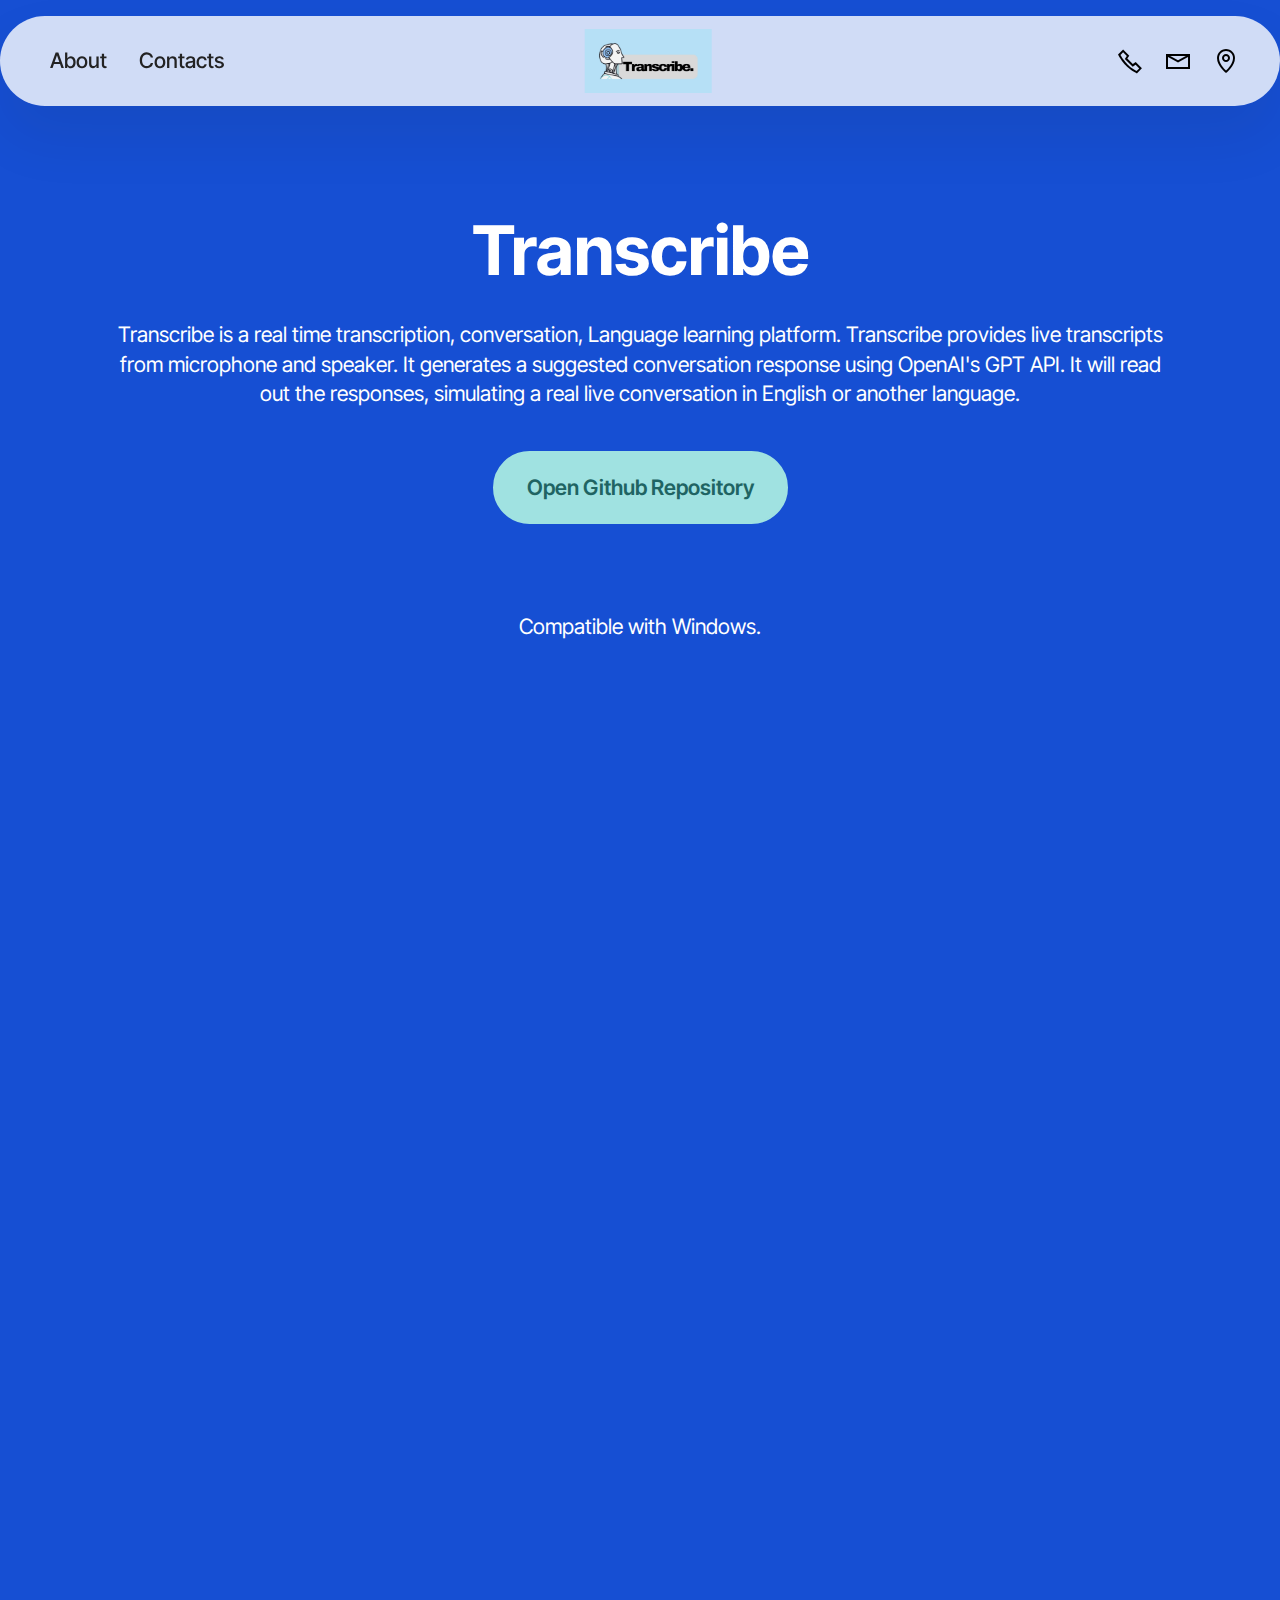
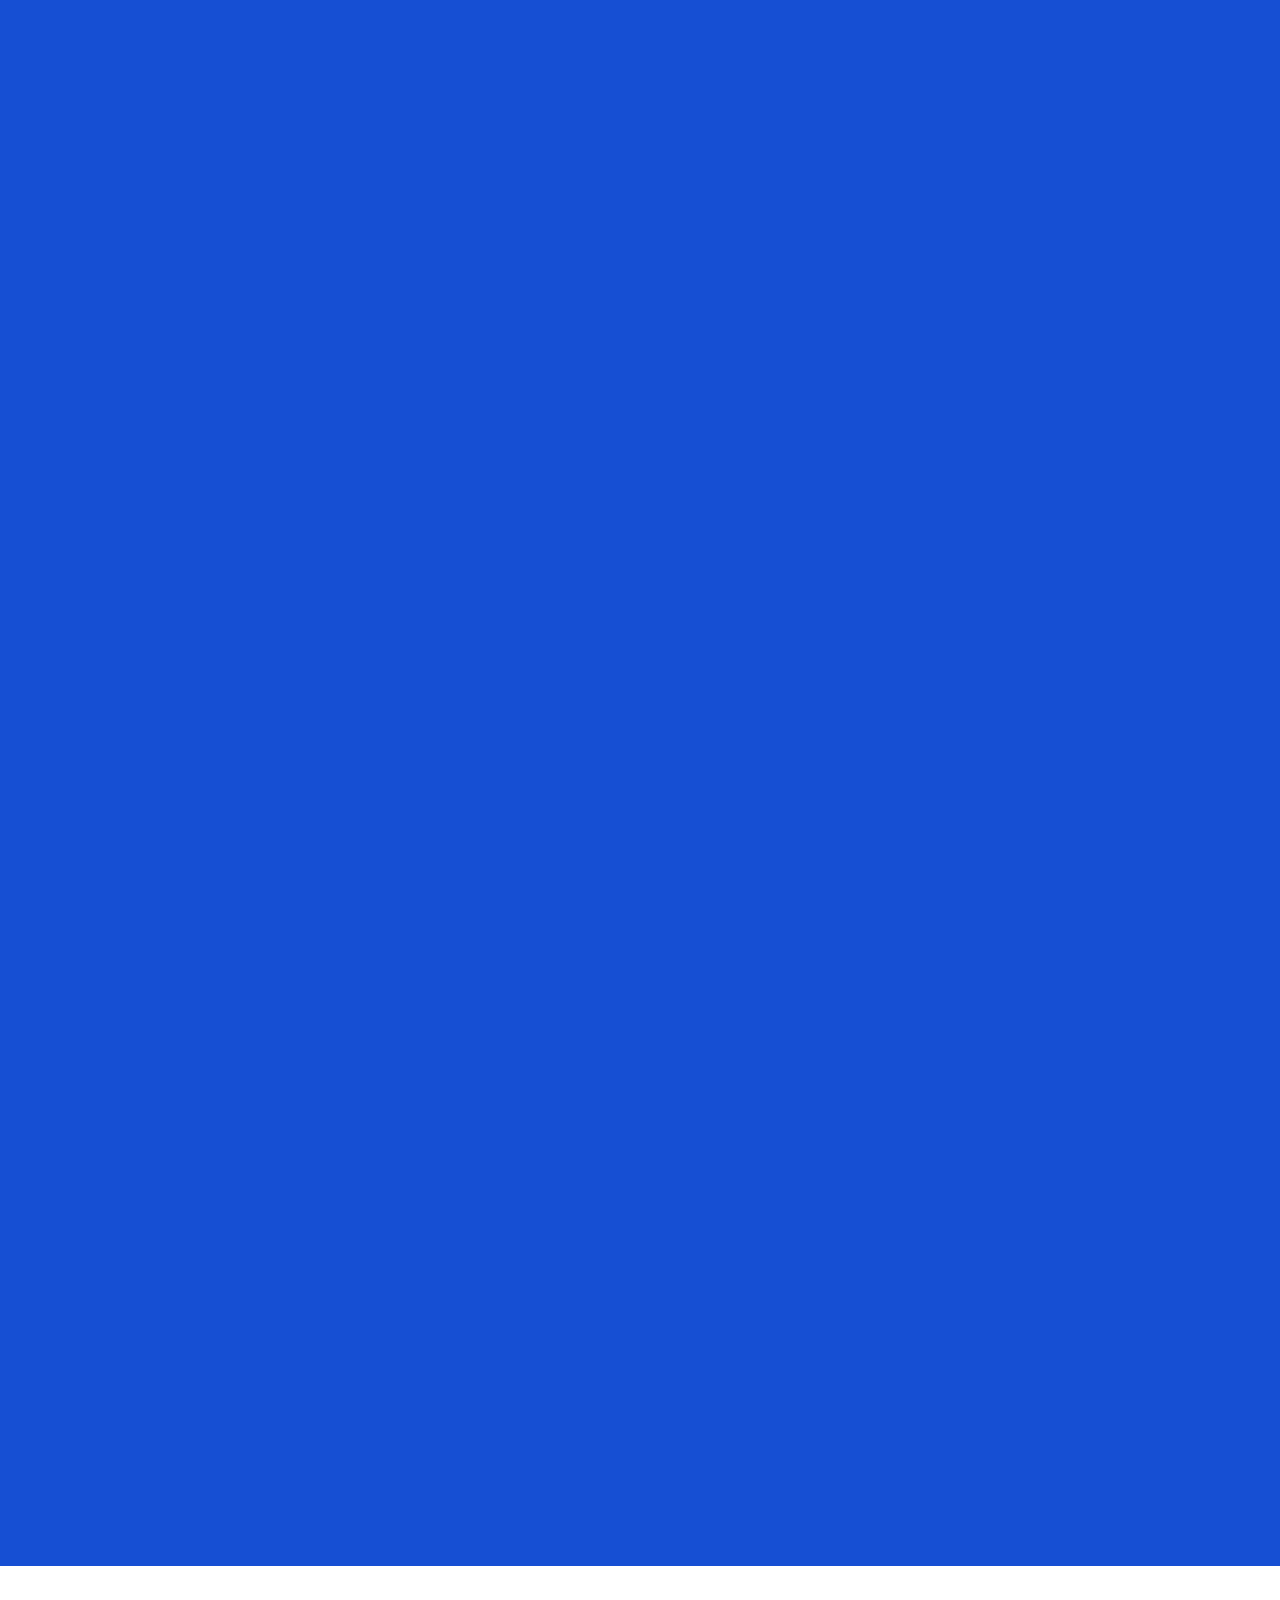
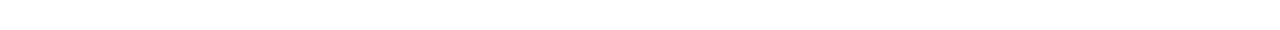
<file: index.html>
<!DOCTYPE html>
<html  >
<head>
  <!-- Site made with Mobirise Website Builder v5.9.13, https://mobirise.com -->
  <meta charset="UTF-8">
  <meta http-equiv="X-UA-Compatible" content="IE=edge">
  <meta name="generator" content="Mobirise v5.9.13, mobirise.com">
  <meta name="viewport" content="width=device-width, initial-scale=1, minimum-scale=1">
  <link rel="shortcut icon" href="assets/images/transcribe-1-354x179.png" type="image/x-icon">
  <meta name="description" content="">
  
  
  <title>Home</title>
  <link rel="stylesheet" href="assets/web/assets/mobirise-icons2/mobirise2.css">
  <link rel="stylesheet" href="assets/bootstrap/css/bootstrap.min.css">
  <link rel="stylesheet" href="assets/bootstrap/css/bootstrap-grid.min.css">
  <link rel="stylesheet" href="assets/bootstrap/css/bootstrap-reboot.min.css">
  <link rel="stylesheet" href="assets/animatecss/animate.css">
  <link rel="stylesheet" href="assets/dropdown/css/style.css">
  <link rel="stylesheet" href="assets/theme/css/style.css">
  <link rel="preload" href="https://fonts.googleapis.com/css?family=Inter+Tight:100,200,300,400,500,600,700,800,900,100i,200i,300i,400i,500i,600i,700i,800i,900i&display=swap" as="style" onload="this.onload=null;this.rel='stylesheet'">
  <noscript><link rel="stylesheet" href="https://fonts.googleapis.com/css?family=Inter+Tight:100,200,300,400,500,600,700,800,900,100i,200i,300i,400i,500i,600i,700i,800i,900i&display=swap"></noscript>
  <link rel="preload" as="style" href="assets/mobirise/css/mbr-additional.css?v=K1ooYK"><link rel="stylesheet" href="assets/mobirise/css/mbr-additional.css?v=K1ooYK" type="text/css">

  
  
  
</head>
<body>
  
  <section data-bs-version="5.1" class="menu menu3 cid-u6FbfQ3zSX" once="menu" id="menu03-1r">
	

	<nav class="navbar navbar-dropdown navbar-fixed-top navbar-expand-lg">
		<div class="container">
			<div class="navbar-brand">
				<span class="navbar-logo">
					<a href="https://github.com/vivekuppal/transcribe" target="_blank">
						<img src="assets/images/transcribe-1-354x179.png" alt="Transcribe OpenAI speech to text" style="height: 4rem;">
					</a>
				</span>
				
			</div>
			<button class="navbar-toggler" type="button" data-toggle="collapse" data-bs-toggle="collapse" data-target="#navbarSupportedContent" data-bs-target="#navbarSupportedContent" aria-controls="navbarNavAltMarkup" aria-expanded="false" aria-label="Toggle navigation">
				<div class="hamburger">
					<span></span>
					<span></span>
					<span></span>
					<span></span>
				</div>
			</button>
			<div class="collapse navbar-collapse" id="navbarSupportedContent">
				<ul class="navbar-nav nav-dropdown nav-right" data-app-modern-menu="true"><li class="nav-item">
						<a class="nav-link link text-black text-primary display-4" href="http://github.com/vivekuppal/transcribe" target="_blank">About</a>
					</li>
					
					<li class="nav-item">
						<a class="nav-link link text-black text-primary display-4" href="http://github.com/vivekuppal/transcribe" target="_blank">Contacts</a>
					</li></ul>
				<div class="icons-menu">
					<a class="iconfont-wrapper" href="http://github.com/vivekuppal/transcribe" target="_blank">
						<span class="p-2 mbr-iconfont mobi-mbri-phone mobi-mbri"></span>
					</a>
					<a class="iconfont-wrapper" href="mailto:lappu350+transcribe@gmail.com">
						<span class="p-2 mbr-iconfont mobi-mbri-letter mobi-mbri"></span>
					</a>
					<a class="iconfont-wrapper" href="https://www.linkedin.com/in/vivekuppal/" target="_blank">
						<span class="p-2 mbr-iconfont mobi-mbri-map-pin mobi-mbri"></span>
					</a>
					
				</div>
				
			</div>
		</div>
	</nav>
</section>

<section data-bs-version="5.1" class="header19 cid-u6DZpKjJrL mbr-fullscreen" id="header19-1l">
  

  
  
  <div class="container-fluid">
    <div class="row">
      <div class="content-wrap col-12 col-md-11">
        <h1 class="mbr-section-title mbr-fonts-style mb-4 display-1"><strong>Transcribe</strong></h1>
        <p class="mbr-fonts-style mbr-text mb-4 display-7">Transcribe is a real time transcription, conversation, Language learning platform. Transcribe provides live transcripts from microphone and speaker. It generates a suggested conversation response using OpenAI's GPT API. It will read out the responses, simulating a real live conversation in English or another language.<br></p>
        <div class="mbr-section-btn"><a class="btn btn-warning display-7" href="http://github.com/vivekuppal/transcribe" target="_blank">Open Github Repository</a></div>
	<div class="container-fluid">
		<div class="row">
		  <div class="col">
			<p style="float:right;">
				<iframe src="https://ghbtns.com/github-btn.html?user=vivekuppal&repo=transcribe&type=star&count=true&size=large" frameborder="0" scrolling="0" width="170" height="30" title="GitHub Stars"></iframe>
			</p>
		  </div>
		  <div class="col">
			<p>
				<iframe src="https://ghbtns.com/github-btn.html?user=vivekuppal&type=follow&count=true&size=large" frameborder="0" scrolling="0" width="230" height="30" title="GitHub Followers"></iframe>
			</p>
		  </div>
		</div>
	</div>
        <p class="mbr-fonts-style mbr-description mt-4 display-7">
          Compatible with Windows.<br><br></p>
      </div>
    </div>
  </div>
</section>

<section data-bs-version="5.1" class="features15 cid-u6E0KAtFEN" id="features015-1n">
	

	
	
	<div class="container">
		<div class="row justify-content-center">
			<div class="col-12 content-head">
				<div class="mbr-section-head mb-5">
					<h4 class="mbr-section-title mbr-fonts-style align-center mb-0 display-2">
						<strong>Features</strong>
					</h4>
					
				</div>
			</div>
		</div>
		<div class="row">
			<div class="item features-without-image col-12 col-lg-4 active">
				<div class="item-wrapper">
					<div class="img-wrapper">
						<img src="assets/images/multi-lingual-support.webp" alt="Mobirise Website Builder">
					</div>
					<div class="card-box">
						<h4 class="card-title mbr-fonts-style mb-0 display-7"><a href="https://github.com/vivekuppal/transcribe/blob/main/docs/Multilingual.md" class="text-primary" target="_blank"><strong>Multilingual support</strong></a></h4>
						<h5 class="card-text mbr-fonts-style mt-3 display-7">
							<div>Transcribe supports Multi-Lingual transcription in all languages supported by OpenAI.&nbsp;<span style="font-size: 1.4rem;">See the complete list of all languages <a href="https://platform.openai.com/docs/guides/speech-to-text/quickstart" class="text-primary" target="_blank">here</a>.</span></div>
						</h5>
					</div>
				</div>
			</div><div class="item features-without-image col-12 col-lg-4">
				<div class="item-wrapper">
					<div class="img-wrapper">
						<img src="assets/images/dalle-2024-06-02-21.06.41-design-an-application-icon-for-text-editing-with-a-theme-of-white-on-blue.-the-icon-should-symbolize-the-capability-of-editing-and-formatting-text-u.webp" alt="Mobirise Website Builder" data-slide-to="1" data-bs-slide-to="1">
					</div>
					<div class="card-box">
						<h4 class="card-title mbr-fonts-style mb-0 display-7"><strong>Text editing</strong></h4>
						<h5 class="card-text mbr-fonts-style mt-3 display-7">Transcribe allows users to edit the transcribed text.</h5>
					</div>
				</div>
			</div><div class="item features-without-image col-12 col-lg-4">
				<div class="item-wrapper">
					<div class="img-wrapper">
						<img src="assets/images/dalle-2024-06-02-21.14.13-design-an-application-icon-for-restoring-all-llm-responses-with-a-theme-of-white-on-blue.-the-icon-should-symbolize-the-retrieval-and-restoration-of-.webp" alt="Mobirise Website Builder" data-slide-to="2" data-bs-slide-to="2">
					</div>
					<div class="card-box">
						<h4 class="card-title mbr-fonts-style mb-0 display-7"><strong>Restore all LLM responses</strong></h4>
						<h5 class="card-text mbr-fonts-style mt-3 display-7">Users can view earlier LLM responses.</h5>
					</div>
				</div>
			</div><div class="item features-without-image col-12 col-lg-4">
				<div class="item-wrapper">
					<div class="img-wrapper">
						<img src="assets/images/response-customization.webp" alt="Mobirise Website Builder" data-slide-to="3" data-bs-slide-to="3">
					</div>
					<div class="card-box">
						<h4 class="card-title mbr-fonts-style mb-0 display-7"><a href="https://github.com/vivekuppal/transcribe/blob/main/docs/ResponseCustomization.md" class="text-primary" target="_blank"><strong>Response customization</strong></a></h4>
						<h5 class="card-text mbr-fonts-style mt-3 display-7">
							Transcribe users can add contextual information to customize responses, making responses specific to a field or conversation topic.</h5>
					</div>
				</div>
			</div><div class="item features-without-image col-12 col-lg-4">
				<div class="item-wrapper">
					<div class="img-wrapper">
						<img src="assets/images/audio-customization.webp" alt="Mobirise Website Builder" data-slide-to="4" data-bs-slide-to="4">
					</div>
					<div class="card-box">
						<h4 class="card-title mbr-fonts-style mb-0 display-7"><a href="https://github.com/vivekuppal/transcribe/blob/main/docs/AudioCustomization.md" class="text-primary" target="_blank"><strong>Audio customization</strong></a></h4>
						<h5 class="card-text mbr-fonts-style mt-3 display-7">Transcribe allows users to selectively enable / disable microphone input or speaker output for Transcription.</h5>
					</div>
				</div>
			</div><div class="item features-without-image col-12 col-lg-4">
				<div class="item-wrapper">
					<div class="img-wrapper">
						<img src="assets/images/dalle-2024-06-02-21.00.11-design-an-application-icon-for-support-for-speech-to-text-functionality-with-a-theme-of-white-on-blue.-the-icon-should-symbolize-voice-recognition-an.webp" alt="Mobirise Website Builder" data-slide-to="5" data-bs-slide-to="5">
					</div>
					<div class="card-box">
						<h4 class="card-title mbr-fonts-style mb-0 display-7"><a href="https://github.com/vivekuppal/transcribe/blob/main/docs/SpeechMode.md" class="text-primary" target="_blank"><strong>Speech mode</strong></a></h4>
						<h5 class="card-text mbr-fonts-style mt-3 display-7">Transcribe users can&nbsp; get Audio responses in addition to text responses using the Suggest Response and Read button.</h5>
					</div>
				</div>
			</div><div class="item features-without-image col-12 col-lg-4">
				<div class="item-wrapper">
					<div class="img-wrapper">
						<img src="assets/images/save-content.webp" alt="Mobirise Website Builder" data-slide-to="6" data-bs-slide-to="6">
					</div>
					<div class="card-box">
						<h4 class="card-title mbr-fonts-style mb-0 display-7"><a href="https://github.com/vivekuppal/transcribe/blob/main/docs/SaveContent.md" class="text-primary" target="_blank"><strong>Save content</strong></a></h4>
						<h5 class="card-text mbr-fonts-style mt-3 display-7">Transcribe provides options to save content. These options include save all text in transcription window, Save all responses from LLM, copy to clipboard, clear all content manually and clear all content periodically.</h5>
					</div>
				</div>
			</div><div class="item features-without-image col-12 col-lg-4">
				<div class="item-wrapper">
					<div class="img-wrapper">
						<img src="assets/images/model-selection.webp" alt="Mobirise Website Builder" data-slide-to="7" data-bs-slide-to="7">
					</div>
					<div class="card-box">
						<h4 class="card-title mbr-fonts-style mb-0 display-7"><a href="https://github.com/vivekuppal/transcribe/blob/main/docs/ModelSelection.md" class="text-primary" target="_blank"><strong>Model selection</strong></a></h4>
						<h5 class="card-text mbr-fonts-style mt-3 display-7">Transcribe architecture has two primary components that require model selection, speech to Text and LLM Responses.</h5>
					</div>
				</div>
			</div><div class="item features-without-image col-12 col-lg-4">
				<div class="item-wrapper">
					<div class="img-wrapper">
						<img src="assets/images/application-configuration.webp" alt="Mobirise Website Builder" data-slide-to="8" data-bs-slide-to="8">
					</div>
					<div class="card-box">
						<h4 class="card-title mbr-fonts-style mb-0 display-7"><a href="https://github.com/vivekuppal/transcribe/blob/main/docs/AppConfig.md" class="text-primary" target="_blank"><strong>Application configuration</strong></a></h4>
						<h5 class="card-text mbr-fonts-style mt-3 display-7">Transcribe is customizable in many different ways. A number of configuration options are specified in parameters.yaml file.</h5>
					</div>
				</div>
			</div><div class="item features-without-image col-12 col-lg-4">
				<div class="item-wrapper">
					<div class="img-wrapper">
						<img src="assets/images/multiple-providers.webp" alt="Mobirise Website Builder" data-slide-to="9" data-bs-slide-to="9">
					</div>
					<div class="card-box">
						<h4 class="card-title mbr-fonts-style mb-0 display-7"><a href="https://github.com/vivekuppal/transcribe/blob/main/docs/Providers.md" class="text-primary" target="_blank"><strong>OpenAI API Compatible Provider Support</strong></a></h4>
						<h5 class="card-text mbr-fonts-style mt-3 display-7">Transcribe supports all Providers who are API compatible with OpenAI API specification. Examples are Azure, Perplexity and Together.</h5>
					</div>
				</div>
			</div><div class="item features-without-image col-12 col-lg-4">
				<div class="item-wrapper">
					<div class="img-wrapper">
						<img src="assets/images/dalle-2024-06-02-20.59.25-design-an-application-icon-for-support-for-the-latest-gpt-models-with-a-theme-of-white-on-blue.-the-icon-should-symbolize-advanced-ai-technology-and-.webp" alt="Mobirise Website Builder" data-slide-to="10" data-bs-slide-to="10">
					</div>
					<div class="card-box">
						<h4 class="card-title mbr-fonts-style mb-0 display-7"><strong>Support for latest GPT models</strong></h4>
						<h5 class="card-text mbr-fonts-style mt-3 display-7">Transcribe offers support for all of the latest GPT models, including GPT-4o, the newest one.</h5>
					</div>
				</div>
			</div><div class="item features-without-image col-12 col-lg-4">
				<div class="item-wrapper">
					<div class="img-wrapper">
						<img src="assets/images/dalle-2024-06-02-21.03.57-design-an-application-icon-for-security-gpt-models-with-a-theme-of-white-on-blue.-the-icon-should-symbolize-the-integration-of-advanced-ai-with-secur.webp" alt="Mobirise Website Builder" data-slide-to="11" data-bs-slide-to="11">
					</div>
					<div class="card-box">
						<h4 class="card-title mbr-fonts-style mb-0 display-7"><strong>Security</strong></h4>
						<h5 class="card-text mbr-fonts-style mt-3 display-7">Transcribe uses secret scanning, static code analysis, secure transmission and dependency security to ensure security during the development process.</h5>
					</div>
				</div>
			</div>
			
			
			
			
			

			
			
			
		</div>
	</div>
</section>

<section data-bs-version="5.1" class="header19 cid-u6F7R6Gp97 mbr-fullscreen" id="header19-1o">
  

  
  
  <div class="container-fluid">
    <div class="row">
      <div class="content-wrap col-12 col-md-11">
        <h1 class="mbr-section-title mbr-fonts-style mb-4 display-1"></h1>
        <p class="mbr-fonts-style mbr-text mb-4 display-7"></p>
        
        <p class="mbr-fonts-style mbr-description mt-4 display-7">
          Created by <a href="https://www.linkedin.com/in/abhinav-uppal-3b48372b7/" class="text-primary" target="_blank">Abhinav Uppal</a>&nbsp;in collaboration with <a href="https://www.linkedin.com/in/vivekuppal/" class="text-primary">Vivek Uppal</a></p>
      </div>
    </div>
  </div>
</section><section class="display-7" style="padding: 0;align-items: center;justify-content: center;flex-wrap: wrap;    align-content: center;display: flex;position: relative;height: 4rem;"><a href="https://mobiri.se/3158003" style="flex: 1 1;height: 4rem;position: absolute;width: 100%;z-index: 1;"><img alt="" style="height: 4rem;" src="[data-uri]"></a><p style="margin: 0;text-align: center;" class="display-7">&#8204;</p><a style="z-index:1" href="https://mobirise.com">Mobirise </a></section><script src="assets/bootstrap/js/bootstrap.bundle.min.js"></script>  <script src="assets/smoothscroll/smooth-scroll.js"></script>  <script src="assets/ytplayer/index.js"></script>  <script src="assets/dropdown/js/navbar-dropdown.js"></script>  <script src="assets/theme/js/script.js"></script>  
  
  
  <input name="animation" type="hidden">
  </body>
</html>
</file>
<file: assets/web/assets/mobirise-icons2/mobirise2.css>
@font-face {
  font-family: 'Moririse2';
  font-display: swap;
  src:  url('mobirise2.eot?f2bix4');
  src:  url('mobirise2.eot?f2bix4#iefix') format('embedded-opentype'),
    url('mobirise2.ttf?f2bix4') format('truetype'),
    url('mobirise2.woff?f2bix4') format('woff'),
    url('mobirise2.svg?f2bix4#mobirise2') format('svg');
  font-weight: normal;
  font-style: normal;
}

[class^="mobi-"], [class*=" mobi-"] {
  /* use !important to prevent issues with browser extensions that change fonts */
  font-family: 'Moririse2' !important;
  speak: none;
  font-style: normal;
  font-weight: normal;
  font-variant: normal;
  text-transform: none;
  line-height: 1;

  /* Better Font Rendering =========== */
  -webkit-font-smoothing: antialiased;
  -moz-osx-font-smoothing: grayscale;
}

.mobi-mbri-add-submenu:before {
  content: "\e900";
}
.mobi-mbri-alert:before {
  content: "\e901";
}
.mobi-mbri-align-center:before {
  content: "\e902";
}
.mobi-mbri-align-justify:before {
  content: "\e903";
}
.mobi-mbri-align-left:before {
  content: "\e904";
}
.mobi-mbri-align-right:before {
  content: "\e905";
}
.mobi-mbri-android:before {
  content: "\e906";
}
.mobi-mbri-apple:before {
  content: "\e907";
}
.mobi-mbri-arrow-down:before {
  content: "\e908";
}
.mobi-mbri-arrow-next:before {
  content: "\e909";
}
.mobi-mbri-arrow-prev:before {
  content: "\e90a";
}
.mobi-mbri-arrow-up:before {
  content: "\e90b";
}
.mobi-mbri-bold:before {
  content: "\e90c";
}
.mobi-mbri-bookmark:before {
  content: "\e90d";
}
.mobi-mbri-bootstrap:before {
  content: "\e90e";
}
.mobi-mbri-briefcase:before {
  content: "\e90f";
}
.mobi-mbri-browse:before {
  content: "\e910";
}
.mobi-mbri-bulleted-list:before {
  content: "\e911";
}
.mobi-mbri-calendar:before {
  content: "\e912";
}
.mobi-mbri-camera:before {
  content: "\e913";
}
.mobi-mbri-cart-add:before {
  content: "\e914";
}
.mobi-mbri-cart-full:before {
  content: "\e915";
}
.mobi-mbri-cash:before {
  content: "\e916";
}
.mobi-mbri-change-style:before {
  content: "\e917";
}
.mobi-mbri-chat:before {
  content: "\e918";
}
.mobi-mbri-clock:before {
  content: "\e919";
}
.mobi-mbri-close:before {
  content: "\e91a";
}
.mobi-mbri-cloud:before {
  content: "\e91b";
}
.mobi-mbri-code:before {
  content: "\e91c";
}
.mobi-mbri-contact-form:before {
  content: "\e91d";
}
.mobi-mbri-credit-card:before {
  content: "\e91e";
}
.mobi-mbri-cursor-click:before {
  content: "\e91f";
}
.mobi-mbri-cust-feedback:before {
  content: "\e920";
}
.mobi-mbri-database:before {
  content: "\e921";
}
.mobi-mbri-delivery:before {
  content: "\e922";
}
.mobi-mbri-desktop:before {
  content: "\e923";
}
.mobi-mbri-devices:before {
  content: "\e924";
}
.mobi-mbri-down:before {
  content: "\e925";
}
.mobi-mbri-download-2:before {
  content: "\e926";
}
.mobi-mbri-download:before {
  content: "\e927";
}
.mobi-mbri-drag-n-drop-2:before {
  content: "\e928";
}
.mobi-mbri-drag-n-drop:before {
  content: "\e929";
}
.mobi-mbri-edit-2:before {
  content: "\e92a";
}
.mobi-mbri-edit:before {
  content: "\e92b";
}
.mobi-mbri-error:before {
  content: "\e92c";
}
.mobi-mbri-extension:before {
  content: "\e92d";
}
.mobi-mbri-features:before {
  content: "\e92e";
}
.mobi-mbri-file:before {
  content: "\e92f";
}
.mobi-mbri-flag:before {
  content: "\e930";
}
.mobi-mbri-folder:before {
  content: "\e931";
}
.mobi-mbri-gift:before {
  content: "\e932";
}
.mobi-mbri-github:before {
  content: "\e933";
}
.mobi-mbri-globe-2:before {
  content: "\e934";
}
.mobi-mbri-globe:before {
  content: "\e935";
}
.mobi-mbri-growing-chart:before {
  content: "\e936";
}
.mobi-mbri-hearth:before {
  content: "\e937";
}
.mobi-mbri-help:before {
  content: "\e938";
}
.mobi-mbri-home:before {
  content: "\e939";
}
.mobi-mbri-hot-cup:before {
  content: "\e93a";
}
.mobi-mbri-idea:before {
  content: "\e93b";
}
.mobi-mbri-image-gallery:before {
  content: "\e93c";
}
.mobi-mbri-image-slider:before {
  content: "\e93d";
}
.mobi-mbri-info:before {
  content: "\e93e";
}
.mobi-mbri-italic:before {
  content: "\e93f";
}
.mobi-mbri-key:before {
  content: "\e940";
}
.mobi-mbri-laptop:before {
  content: "\e941";
}
.mobi-mbri-layers:before {
  content: "\e942";
}
.mobi-mbri-left-right:before {
  content: "\e943";
}
.mobi-mbri-left:before {
  content: "\e944";
}
.mobi-mbri-letter:before {
  content: "\e945";
}
.mobi-mbri-like:before {
  content: "\e946";
}
.mobi-mbri-link:before {
  content: "\e947";
}
.mobi-mbri-lock:before {
  content: "\e948";
}
.mobi-mbri-login:before {
  content: "\e949";
}
.mobi-mbri-logout:before {
  content: "\e94a";
}
.mobi-mbri-magic-stick:before {
  content: "\e94b";
}
.mobi-mbri-map-pin:before {
  content: "\e94c";
}
.mobi-mbri-menu:before {
  content: "\e94d";
}
.mobi-mbri-mobile-2:before {
  content: "\e94e";
}
.mobi-mbri-mobile-horizontal:before {
  content: "\e94f";
}
.mobi-mbri-mobile:before {
  content: "\e950";
}
.mobi-mbri-mobirise:before {
  content: "\e951";
}
.mobi-mbri-more-horizontal:before {
  content: "\e952";
}
.mobi-mbri-more-vertical:before {
  content: "\e953";
}
.mobi-mbri-music:before {
  content: "\e954";
}
.mobi-mbri-new-file:before {
  content: "\e955";
}
.mobi-mbri-numbered-list:before {
  content: "\e956";
}
.mobi-mbri-opened-folder:before {
  content: "\e957";
}
.mobi-mbri-pages:before {
  content: "\e958";
}
.mobi-mbri-paper-plane:before {
  content: "\e959";
}
.mobi-mbri-paperclip:before {
  content: "\e95a";
}
.mobi-mbri-phone:before {
  content: "\e95b";
}
.mobi-mbri-photo:before {
  content: "\e95c";
}
.mobi-mbri-photos:before {
  content: "\e95d";
}
.mobi-mbri-pin:before {
  content: "\e95e";
}
.mobi-mbri-play:before {
  content: "\e95f";
}
.mobi-mbri-plus:before {
  content: "\e960";
}
.mobi-mbri-preview:before {
  content: "\e961";
}
.mobi-mbri-print:before {
  content: "\e962";
}
.mobi-mbri-protect:before {
  content: "\e963";
}
.mobi-mbri-question:before {
  content: "\e964";
}
.mobi-mbri-quote-left:before {
  content: "\e965";
}
.mobi-mbri-quote-right:before {
  content: "\e966";
}
.mobi-mbri-redo:before {
  content: "\e967";
}
.mobi-mbri-refresh:before {
  content: "\e968";
}
.mobi-mbri-responsive-2:before {
  content: "\e969";
}
.mobi-mbri-responsive:before {
  content: "\e96a";
}
.mobi-mbri-right:before {
  content: "\e96b";
}
.mobi-mbri-rocket:before {
  content: "\e96c";
}
.mobi-mbri-sad-face:before {
  content: "\e96d";
}
.mobi-mbri-sale:before {
  content: "\e96e";
}
.mobi-mbri-save:before {
  content: "\e96f";
}
.mobi-mbri-search:before {
  content: "\e970";
}
.mobi-mbri-setting-2:before {
  content: "\e971";
}
.mobi-mbri-setting-3:before {
  content: "\e972";
}
.mobi-mbri-setting:before {
  content: "\e973";
}
.mobi-mbri-share:before {
  content: "\e974";
}
.mobi-mbri-shopping-bag:before {
  content: "\e975";
}
.mobi-mbri-shopping-basket:before {
  content: "\e976";
}
.mobi-mbri-shopping-cart:before {
  content: "\e977";
}
.mobi-mbri-sites:before {
  content: "\e978";
}
.mobi-mbri-smile-face:before {
  content: "\e979";
}
.mobi-mbri-speed:before {
  content: "\e97a";
}
.mobi-mbri-star:before {
  content: "\e97b";
}
.mobi-mbri-success:before {
  content: "\e97c";
}
.mobi-mbri-sun:before {
  content: "\e97d";
}
.mobi-mbri-sun2:before {
  content: "\e97e";
}
.mobi-mbri-tablet-vertical:before {
  content: "\e97f";
}
.mobi-mbri-tablet:before {
  content: "\e980";
}
.mobi-mbri-target:before {
  content: "\e981";
}
.mobi-mbri-timer:before {
  content: "\e982";
}
.mobi-mbri-to-ftp:before {
  content: "\e983";
}
.mobi-mbri-to-local-drive:before {
  content: "\e984";
}
.mobi-mbri-touch-swipe:before {
  content: "\e985";
}
.mobi-mbri-touch:before {
  content: "\e986";
}
.mobi-mbri-trash:before {
  content: "\e987";
}
.mobi-mbri-underline:before {
  content: "\e988";
}
.mobi-mbri-undo:before {
  content: "\e989";
}
.mobi-mbri-unlink:before {
  content: "\e98a";
}
.mobi-mbri-unlock:before {
  content: "\e98b";
}
.mobi-mbri-up-down:before {
  content: "\e98c";
}
.mobi-mbri-up:before {
  content: "\e98d";
}
.mobi-mbri-update:before {
  content: "\e98e";
}
.mobi-mbri-upload-2:before {
  content: "\e98f";
}
.mobi-mbri-upload:before {
  content: "\e990";
}
.mobi-mbri-user-2:before {
  content: "\e991";
}
.mobi-mbri-user:before {
  content: "\e992";
}
.mobi-mbri-users:before {
  content: "\e993";
}
.mobi-mbri-video-play:before {
  content: "\e994";
}
.mobi-mbri-video:before {
  content: "\e995";
}
.mobi-mbri-watch:before {
  content: "\e996";
}
.mobi-mbri-website-theme-2:before {
  content: "\e997";
}
.mobi-mbri-website-theme:before {
  content: "\e998";
}
.mobi-mbri-wifi:before {
  content: "\e999";
}
.mobi-mbri-windows:before {
  content: "\e99a";
}
.mobi-mbri-zoom-in:before {
  content: "\e99b";
}
.mobi-mbri-zoom-out:before {
  content: "\e99c";
}
</file>
<file: assets/dropdown/css/style.css>
.navbar-dropdown {
  left: 0;
  padding: 0;
  position: absolute;
  right: 0;
  top: 0;
  transition: all 0.45s ease;
  z-index: 1030;
  background: #282828; }
  .navbar-dropdown .navbar-logo {
    margin-right: 0.8rem;
    transition: margin 0.3s ease-in-out;
    vertical-align: middle; }
    .navbar-dropdown .navbar-logo img {
      height: 3.125rem;
      transition: all 0.3s ease-in-out; }
    .navbar-dropdown .navbar-logo.mbr-iconfont {
      font-size: 3.125rem;
      line-height: 3.125rem; }
  .navbar-dropdown .navbar-caption {
    font-weight: 700;
    white-space: normal;
    vertical-align: -4px;
    line-height: 3.125rem !important; }
    .navbar-dropdown .navbar-caption, .navbar-dropdown .navbar-caption:hover {
      color: inherit;
      text-decoration: none; }
  .navbar-dropdown .mbr-iconfont + .navbar-caption {
    vertical-align: -1px; }
  .navbar-dropdown.navbar-fixed-top {
    position: fixed; }
  .navbar-dropdown .navbar-brand span {
    vertical-align: -4px; }
  .navbar-dropdown.bg-color.transparent {
    background: none; }
  .navbar-dropdown.navbar-short .navbar-brand {
    padding: 0.625rem 0; }
    .navbar-dropdown.navbar-short .navbar-brand span {
      vertical-align: -1px; }
  .navbar-dropdown.navbar-short .navbar-caption {
    line-height: 2.375rem !important;
    vertical-align: -2px; }
  .navbar-dropdown.navbar-short .navbar-logo {
    margin-right: 0.5rem; }
    .navbar-dropdown.navbar-short .navbar-logo img {
      height: 2.375rem; }
    .navbar-dropdown.navbar-short .navbar-logo.mbr-iconfont {
      font-size: 2.375rem;
      line-height: 2.375rem; }
  .navbar-dropdown.navbar-short .mbr-table-cell {
    height: 3.625rem; }
  .navbar-dropdown .navbar-close {
    left: 0.6875rem;
    position: fixed;
    top: 0.75rem;
    z-index: 1000; }
  .navbar-dropdown .hamburger-icon {
    content: "";
    display: inline-block;
    vertical-align: middle;
    width: 16px;
    -webkit-box-shadow: 0 -6px 0 1px #282828,0 0 0 1px #282828,0 6px 0 1px #282828;
    -moz-box-shadow: 0 -6px 0 1px #282828,0 0 0 1px #282828,0 6px 0 1px #282828;
    box-shadow: 0 -6px 0 1px #282828,0 0 0 1px #282828,0 6px 0 1px #282828; }

.dropdown-menu .dropdown-toggle[data-toggle="dropdown-submenu"]::after {
  border-bottom: 0.35em solid transparent;
  border-left: 0.35em solid;
  border-right: 0;
  border-top: 0.35em solid transparent;
  margin-left: 0.3rem; }

.dropdown-menu .dropdown-item:focus {
  outline: 0; }

.nav-dropdown {
  font-size: 0.75rem;
  font-weight: 500;
  height: auto !important; }
  .nav-dropdown .nav-btn {
    padding-left: 1rem; }
  .nav-dropdown .link {
    margin: .667em 1.667em;
    font-weight: 500;
    padding: 0;
    transition: color .2s ease-in-out; }
    .nav-dropdown .link.dropdown-toggle {
      margin-right: 2.583em; }
      .nav-dropdown .link.dropdown-toggle::after {
        margin-left: .25rem;
        border-top: 0.35em solid;
        border-right: 0.35em solid transparent;
        border-left: 0.35em solid transparent;
        border-bottom: 0; }
      .nav-dropdown .link.dropdown-toggle[aria-expanded="true"] {
        margin: 0;
        padding: 0.667em 3.263em  0.667em 1.667em; }
  .nav-dropdown .link::after,
  .nav-dropdown .dropdown-item::after {
    color: inherit; }
  .nav-dropdown .btn {
    font-size: 0.75rem;
    font-weight: 700;
    letter-spacing: 0;
    margin-bottom: 0;
    padding-left: 1.25rem;
    padding-right: 1.25rem; }
  .nav-dropdown .dropdown-menu {
    border-radius: 0;
    border: 0;
    left: 0;
    margin: 0;
    padding-bottom: 1.25rem;
    padding-top: 1.25rem;
    position: relative; }
  .nav-dropdown .dropdown-submenu {
    margin-left: 0.125rem;
    top: 0; }
  .nav-dropdown .dropdown-item {
    font-weight: 500;
    line-height: 2;
    padding: 0.3846em 4.615em 0.3846em 1.5385em;
    position: relative;
    transition: color .2s ease-in-out, background-color .2s ease-in-out; }
    .nav-dropdown .dropdown-item::after {
      margin-top: -0.3077em;
      position: absolute;
      right: 1.1538em;
      top: 50%; }
    .nav-dropdown .dropdown-item:focus, .nav-dropdown .dropdown-item:hover {
      background: none; }

@media (max-width: 767px) {
  .nav-dropdown.navbar-toggleable-sm {
    bottom: 0;
    display: none;
    left: 0;
    overflow-x: hidden;
    position: fixed;
    top: 0;
    transform: translateX(-100%);
    -ms-transform: translateX(-100%);
    -webkit-transform: translateX(-100%);
    width: 18.75rem;
    z-index: 999; } }
.nav-dropdown.navbar-toggleable-xl {
  bottom: 0;
  display: none;
  left: 0;
  overflow-x: hidden;
  position: fixed;
  top: 0;
  transform: translateX(-100%);
  -ms-transform: translateX(-100%);
  -webkit-transform: translateX(-100%);
  width: 18.75rem;
  z-index: 999; }

.nav-dropdown-sm {
  display: block !important;
  overflow-x: hidden;
  overflow: auto;
  padding-top: 3.875rem; }
  .nav-dropdown-sm::after {
    content: "";
    display: block;
    height: 3rem;
    width: 100%; }
  .nav-dropdown-sm.collapse.in ~ .navbar-close {
    display: block !important; }
  .nav-dropdown-sm.collapsing, .nav-dropdown-sm.collapse.in {
    transform: translateX(0);
    -ms-transform: translateX(0);
    -webkit-transform: translateX(0);
    transition: all 0.25s ease-out;
    -webkit-transition: all 0.25s ease-out;
    background: #282828; }
  .nav-dropdown-sm.collapsing[aria-expanded="false"] {
    transform: translateX(-100%);
    -ms-transform: translateX(-100%);
    -webkit-transform: translateX(-100%); }
  .nav-dropdown-sm .nav-item {
    display: block;
    margin-left: 0 !important;
    padding-left: 0; }
  .nav-dropdown-sm .link,
  .nav-dropdown-sm .dropdown-item {
    border-top: 1px dotted rgba(255, 255, 255, 0.1);
    font-size: 0.8125rem;
    line-height: 1.6;
    margin: 0 !important;
    padding: 0.875rem 2.4rem 0.875rem 1.5625rem !important;
    position: relative;
    white-space: normal; }
    .nav-dropdown-sm .link:focus, .nav-dropdown-sm .link:hover,
    .nav-dropdown-sm .dropdown-item:focus,
    .nav-dropdown-sm .dropdown-item:hover {
      background: rgba(0, 0, 0, 0.2) !important;
      color: #c0a375; }
  .nav-dropdown-sm .nav-btn {
    position: relative;
    padding: 1.5625rem 1.5625rem 0 1.5625rem; }
    .nav-dropdown-sm .nav-btn::before {
      border-top: 1px dotted rgba(255, 255, 255, 0.1);
      content: "";
      left: 0;
      position: absolute;
      top: 0;
      width: 100%; }
    .nav-dropdown-sm .nav-btn + .nav-btn {
      padding-top: 0.625rem; }
      .nav-dropdown-sm .nav-btn + .nav-btn::before {
        display: none; }
  .nav-dropdown-sm .btn {
    padding: 0.625rem 0; }
  .nav-dropdown-sm .dropdown-toggle[data-toggle="dropdown-submenu"]::after {
    margin-left: .25rem;
    border-top: 0.35em solid;
    border-right: 0.35em solid transparent;
    border-left: 0.35em solid transparent;
    border-bottom: 0; }
  .nav-dropdown-sm .dropdown-toggle[data-toggle="dropdown-submenu"][aria-expanded="true"]::after {
    border-top: 0;
    border-right: 0.35em solid transparent;
    border-left: 0.35em solid transparent;
    border-bottom: 0.35em solid; }
  .nav-dropdown-sm .dropdown-menu {
    margin: 0;
    padding: 0;
    position: relative;
    top: 0;
    left: 0;
    width: 100%;
    border: 0;
    float: none;
    border-radius: 0;
    background: none; }
  .nav-dropdown-sm .dropdown-submenu {
    left: 100%;
    margin-left: 0.125rem;
    margin-top: -1.25rem;
    top: 0; }

.navbar-toggleable-sm .nav-dropdown .dropdown-menu {
  position: absolute; }

.navbar-toggleable-sm .nav-dropdown .dropdown-submenu {
  left: 100%;
  margin-left: 0.125rem;
  margin-top: -1.25rem;
  top: 0; }

.navbar-toggleable-sm.opened .nav-dropdown .dropdown-menu {
  position: relative; }

.navbar-toggleable-sm.opened .nav-dropdown .dropdown-submenu {
  left: 0;
  margin-left: 00rem;
  margin-top: 0rem;
  top: 0; }

.is-builder .nav-dropdown.collapsing {
  transition: none !important; }
</file>
<file: assets/theme/css/style.css>
@charset "UTF-8";
section {
  background-color: #ffffff;
}

body {
  font-style: normal;
  line-height: 1.5;
  font-weight: 400;
  color: #232323;
  position: relative;
}

button {
  background-color: transparent;
  border-color: transparent;
}

.embla__button,
.carousel-control {
  background-color: #edefea !important;
  opacity: 0.8 !important;
  color: #464845 !important;
  border-color: #edefea !important;
}

.carousel .close,
.modalWindow .close {
  background-color: #edefea !important;
  color: #464845 !important;
  border-color: #edefea !important;
  opacity: 0.8 !important;
}

.carousel .close:hover,
.modalWindow .close:hover {
  opacity: 1 !important;
}

.carousel-indicators li {
  background-color: #edefea !important;
  border: 2px solid #464845 !important;
}

.carousel-indicators li:hover,
.carousel-indicators li:active {
  opacity: 0.8 !important;
}

.embla__button:hover,
.carousel-control:hover {
  background-color: #edefea !important;
  opacity: 1 !important;
}

.modalWindow-video-container {
  height: 80%;
}

section,
.container,
.container-fluid {
  position: relative;
  word-wrap: break-word;
}

a.mbr-iconfont:hover {
  text-decoration: none;
}

.article .lead p,
.article .lead ul,
.article .lead ol,
.article .lead pre,
.article .lead blockquote {
  margin-bottom: 0;
}

a {
  font-style: normal;
  font-weight: 400;
  cursor: pointer;
}
a, a:hover {
  text-decoration: none;
}

.mbr-section-title {
  font-style: normal;
  line-height: 1.3;
}

.mbr-section-subtitle {
  line-height: 1.3;
}

.mbr-text {
  font-style: normal;
  line-height: 1.7;
}

h1,
h2,
h3,
h4,
h5,
h6,
.display-1,
.display-2,
.display-4,
.display-5,
.display-7,
span,
p,
a {
  line-height: 1;
  word-break: break-word;
  word-wrap: break-word;
  font-weight: 400;
}

b,
strong {
  font-weight: bold;
}

input:-webkit-autofill, input:-webkit-autofill:hover, input:-webkit-autofill:focus, input:-webkit-autofill:active {
  transition-delay: 9999s;
  -webkit-transition-property: background-color, color;
  transition-property: background-color, color;
}

textarea[type=hidden] {
  display: none;
}

section {
  background-position: 50% 50%;
  background-repeat: no-repeat;
  background-size: cover;
}
section .mbr-background-video,
section .mbr-background-video-preview {
  position: absolute;
  bottom: 0;
  left: 0;
  right: 0;
  top: 0;
}

.hidden {
  visibility: hidden;
}

.mbr-z-index20 {
  z-index: 20;
}

/*! Base colors */
.mbr-white {
  color: #ffffff;
}

.mbr-black {
  color: #111111;
}

.mbr-bg-white {
  background-color: #ffffff;
}

.mbr-bg-black {
  background-color: #000000;
}

/*! Text-aligns */
.align-left {
  text-align: left;
}

.align-center {
  text-align: center;
}

.align-right {
  text-align: right;
}

/*! Font-weight  */
.mbr-light {
  font-weight: 300;
}

.mbr-regular {
  font-weight: 400;
}

.mbr-semibold {
  font-weight: 500;
}

.mbr-bold {
  font-weight: 700;
}

/*! Media  */
.media-content {
  flex-basis: 100%;
}

.media-container-row {
  display: flex;
  flex-direction: row;
  flex-wrap: wrap;
  justify-content: center;
  align-content: center;
  align-items: start;
}
.media-container-row .media-size-item {
  width: 400px;
}

.media-container-column {
  display: flex;
  flex-direction: column;
  flex-wrap: wrap;
  justify-content: center;
  align-content: center;
  align-items: stretch;
}
.media-container-column > * {
  width: 100%;
}

@media (min-width: 992px) {
  .media-container-row {
    flex-wrap: nowrap;
  }
}
figure {
  margin-bottom: 0;
  overflow: hidden;
}

figure[mbr-media-size] {
  transition: width 0.1s;
}

img,
iframe {
  display: block;
  width: 100%;
}

.card {
  background-color: transparent;
  border: none;
}

.card-box {
  width: 100%;
}

.card-img {
  text-align: center;
  flex-shrink: 0;
  -webkit-flex-shrink: 0;
}

.media {
  max-width: 100%;
  margin: 0 auto;
}

.mbr-figure {
  align-self: center;
}

.media-container > div {
  max-width: 100%;
}

.mbr-figure img,
.card-img img {
  width: 100%;
}

@media (max-width: 991px) {
  .media-size-item {
    width: auto !important;
  }
  .media {
    width: auto;
  }
  .mbr-figure {
    width: 100% !important;
  }
}
/*! Buttons */
.mbr-section-btn {
  margin-left: -0.6rem;
  margin-right: -0.6rem;
  font-size: 0;
}

.btn {
  font-weight: 600;
  border-width: 1px;
  font-style: normal;
  margin: 0.6rem 0.6rem;
  white-space: normal;
  transition: all 0.2s ease-in-out;
  display: inline-flex;
  align-items: center;
  justify-content: center;
  word-break: break-word;
}

.btn-sm {
  font-weight: 600;
  letter-spacing: 0px;
  transition: all 0.3s ease-in-out;
}

.btn-md {
  font-weight: 600;
  letter-spacing: 0px;
  transition: all 0.3s ease-in-out;
}

.btn-lg {
  font-weight: 600;
  letter-spacing: 0px;
  transition: all 0.3s ease-in-out;
}

.btn-form {
  margin: 0;
}
.btn-form:hover {
  cursor: pointer;
}

nav .mbr-section-btn {
  margin-left: 0rem;
  margin-right: 0rem;
}

/*! Btn icon margin */
.btn .mbr-iconfont,
.btn.btn-sm .mbr-iconfont {
  order: 1;
  cursor: pointer;
  margin-left: 0.5rem;
  vertical-align: sub;
}

.btn.btn-md .mbr-iconfont,
.btn.btn-md .mbr-iconfont {
  margin-left: 0.8rem;
}

.mbr-regular {
  font-weight: 400;
}

.mbr-semibold {
  font-weight: 500;
}

.mbr-bold {
  font-weight: 700;
}

[type=submit] {
  -webkit-appearance: none;
}

/*! Full-screen */
.mbr-fullscreen .mbr-overlay {
  min-height: 100vh;
}

.mbr-fullscreen {
  display: flex;
  display: -moz-flex;
  display: -ms-flex;
  display: -o-flex;
  align-items: center;
  min-height: 100vh;
  padding-top: 3rem;
  padding-bottom: 3rem;
}

/*! Map */
.map {
  height: 25rem;
  position: relative;
}
.map iframe {
  width: 100%;
  height: 100%;
}

/*! Scroll to top arrow */
.mbr-arrow-up {
  bottom: 25px;
  right: 90px;
  position: fixed;
  text-align: right;
  z-index: 5000;
  color: #ffffff;
  font-size: 22px;
}

.mbr-arrow-up a {
  background: rgba(0, 0, 0, 0.2);
  border-radius: 50%;
  color: #fff;
  display: inline-block;
  height: 60px;
  width: 60px;
  border: 2px solid #fff;
  outline-style: none !important;
  position: relative;
  text-decoration: none;
  transition: all 0.3s ease-in-out;
  cursor: pointer;
  text-align: center;
}
.mbr-arrow-up a:hover {
  background-color: rgba(0, 0, 0, 0.4);
}
.mbr-arrow-up a i {
  line-height: 60px;
}

.mbr-arrow-up-icon {
  display: block;
  color: #fff;
}

.mbr-arrow-up-icon::before {
  content: "›";
  display: inline-block;
  font-family: serif;
  font-size: 22px;
  line-height: 1;
  font-style: normal;
  position: relative;
  top: 6px;
  left: -4px;
  transform: rotate(-90deg);
}

/*! Arrow Down */
.mbr-arrow {
  position: absolute;
  bottom: 45px;
  left: 50%;
  width: 60px;
  height: 60px;
  cursor: pointer;
  background-color: rgba(80, 80, 80, 0.5);
  border-radius: 50%;
  transform: translateX(-50%);
}
@media (max-width: 767px) {
  .mbr-arrow {
    display: none;
  }
}
.mbr-arrow > a {
  display: inline-block;
  text-decoration: none;
  outline-style: none;
  animation: arrowdown 1.7s ease-in-out infinite;
  color: #ffffff;
}
.mbr-arrow > a > i {
  position: absolute;
  top: -2px;
  left: 15px;
  font-size: 2rem;
}

#scrollToTop a i::before {
  content: "";
  position: absolute;
  display: block;
  border-bottom: 2.5px solid #fff;
  border-left: 2.5px solid #fff;
  width: 27.8%;
  height: 27.8%;
  left: 50%;
  top: 51%;
  transform: translateY(-30%) translateX(-50%) rotate(135deg);
}

@keyframes arrowdown {
  0% {
    transform: translateY(0px);
  }
  50% {
    transform: translateY(-5px);
  }
  100% {
    transform: translateY(0px);
  }
}
@media (max-width: 500px) {
  .mbr-arrow-up {
    left: 0;
    right: 0;
    text-align: center;
  }
}
/*Gradients animation*/
@keyframes gradient-animation {
  from {
    background-position: 0% 100%;
    animation-timing-function: ease-in-out;
  }
  to {
    background-position: 100% 0%;
    animation-timing-function: ease-in-out;
  }
}
.bg-gradient {
  background-size: 200% 200%;
  animation: gradient-animation 5s infinite alternate;
  -webkit-animation: gradient-animation 5s infinite alternate;
}

.menu .navbar-brand {
  display: -webkit-flex;
}
.menu .navbar-brand span {
  display: flex;
  display: -webkit-flex;
}
.menu .navbar-brand .navbar-caption-wrap {
  display: -webkit-flex;
}
.menu .navbar-brand .navbar-logo img {
  display: -webkit-flex;
  width: auto;
}
@media (min-width: 768px) and (max-width: 991px) {
  .menu .navbar-toggleable-sm .navbar-nav {
    display: -ms-flexbox;
  }
}
@media (max-width: 991px) {
  .menu .navbar-collapse {
    max-height: 93.5vh;
  }
  .menu .navbar-collapse.show {
    overflow: auto;
  }
}
@media (min-width: 992px) {
  .menu .navbar-nav.nav-dropdown {
    display: -webkit-flex;
  }
  .menu .navbar-toggleable-sm .navbar-collapse {
    display: -webkit-flex !important;
  }
  .menu .collapsed .navbar-collapse {
    max-height: 93.5vh;
  }
  .menu .collapsed .navbar-collapse.show {
    overflow: auto;
  }
}
@media (max-width: 767px) {
  .menu .navbar-collapse {
    max-height: 80vh;
  }
}

.nav-link .mbr-iconfont {
  margin-right: 0.5rem;
}

.navbar {
  display: -webkit-flex;
  -webkit-flex-wrap: wrap;
  -webkit-align-items: center;
  -webkit-justify-content: space-between;
}

.navbar-collapse {
  -webkit-flex-basis: 100%;
  -webkit-flex-grow: 1;
  -webkit-align-items: center;
}

.nav-dropdown .link {
  padding: 0.667em 1.667em !important;
  margin: 0 !important;
}

.nav {
  display: -webkit-flex;
  -webkit-flex-wrap: wrap;
}

.row {
  display: -webkit-flex;
  -webkit-flex-wrap: wrap;
}

.justify-content-center {
  -webkit-justify-content: center;
}

.form-inline {
  display: -webkit-flex;
}

.card-wrapper {
  -webkit-flex: 1;
}

.carousel-control {
  z-index: 10;
  display: -webkit-flex;
}

.carousel-controls {
  display: -webkit-flex;
}

.media {
  display: -webkit-flex;
}

.form-group:focus {
  outline: none;
}

.jq-selectbox__select {
  padding: 7px 0;
  position: relative;
}

.jq-selectbox__dropdown {
  overflow: hidden;
  border-radius: 10px;
  position: absolute;
  top: 100%;
  left: 0 !important;
  width: 100% !important;
}

.jq-selectbox__trigger-arrow {
  right: 0;
  transform: translateY(-50%);
}

.jq-selectbox li {
  padding: 1.07em 0.5em;
}

input[type=range] {
  padding-left: 0 !important;
  padding-right: 0 !important;
}

.modal-dialog,
.modal-content {
  height: 100%;
}

.modal-dialog .carousel-inner {
  height: calc(100vh - 1.75rem);
}
@media (max-width: 575px) {
  .modal-dialog .carousel-inner {
    height: calc(100vh - 1rem);
  }
}

.carousel-item {
  text-align: center;
}

.carousel-item img {
  margin: auto;
}

.navbar-toggler {
  align-self: flex-start;
  padding: 0.25rem 0.75rem;
  font-size: 1.25rem;
  line-height: 1;
  background: transparent;
  border: 1px solid transparent;
  border-radius: 0.25rem;
}

.navbar-toggler:focus,
.navbar-toggler:hover {
  text-decoration: none;
  box-shadow: none;
}

.navbar-toggler-icon {
  display: inline-block;
  width: 1.5em;
  height: 1.5em;
  vertical-align: middle;
  content: "";
  background: no-repeat center center;
  background-size: 100% 100%;
}

.navbar-toggler-left {
  position: absolute;
  left: 1rem;
}

.navbar-toggler-right {
  position: absolute;
  right: 1rem;
}

.card-img {
  width: auto;
}

.menu .navbar.collapsed:not(.beta-menu) {
  flex-direction: column;
}

.carousel-item.active,
.carousel-item-next,
.carousel-item-prev {
  display: flex;
}

.note-air-layout .dropup .dropdown-menu,
.note-air-layout .navbar-fixed-bottom .dropdown .dropdown-menu {
  bottom: initial !important;
}

html,
body {
  height: auto;
  min-height: 100vh;
}

.dropup .dropdown-toggle::after {
  display: none;
}

.form-asterisk {
  font-family: initial;
  position: absolute;
  top: -2px;
  font-weight: normal;
}

.form-control-label {
  position: relative;
  cursor: pointer;
  margin-bottom: 0.357em;
  padding: 0;
}

.alert {
  color: #ffffff;
  border-radius: 0;
  border: 0;
  font-size: 1.1rem;
  line-height: 1.5;
  margin-bottom: 1.875rem;
  padding: 1.25rem;
  position: relative;
  text-align: center;
}
.alert.alert-form::after {
  background-color: inherit;
  bottom: -7px;
  content: "";
  display: block;
  height: 14px;
  left: 50%;
  margin-left: -7px;
  position: absolute;
  transform: rotate(45deg);
  width: 14px;
}

.form-control {
  background-color: #ffffff;
  background-clip: border-box;
  color: #232323;
  line-height: 1rem !important;
  height: auto;
  padding: 1.2rem 2rem;
  transition: border-color 0.25s ease 0s;
  border: 1px solid transparent !important;
  border-radius: 4px;
  box-shadow: rgba(0, 0, 0, 0.07) 0px 1px 1px 0px, rgba(0, 0, 0, 0.07) 0px 1px 3px 0px, rgba(0, 0, 0, 0.03) 0px 0px 0px 1px;
}
.form-active .form-control:invalid {
  border-color: red;
}

.row > * {
  padding-right: 1rem;
  padding-left: 1rem;
}

form .row {
  margin-left: -0.6rem;
  margin-right: -0.6rem;
}
form .row [class*=col] {
  padding-left: 0.6rem;
  padding-right: 0.6rem;
}

form .mbr-section-btn {
  padding-left: 0.6rem;
  padding-right: 0.6rem;
}

form .form-check-input {
  margin-top: 0.5;
}

textarea.form-control {
  line-height: 1.5rem !important;
}

.form-group {
  margin-bottom: 1.2rem;
}

.form-control,
form .btn {
  min-height: 48px;
}

.gdpr-block label span.textGDPR input[name=gdpr] {
  top: 7px;
}

.form-control:focus {
  box-shadow: none;
}

:focus {
  outline: none;
}

.mbr-overlay {
  background-color: #000;
  bottom: 0;
  left: 0;
  opacity: 0.5;
  position: absolute;
  right: 0;
  top: 0;
  z-index: 0;
  pointer-events: none;
}

blockquote {
  font-style: italic;
  padding: 3rem;
  font-size: 1.09rem;
  position: relative;
  border-left: 3px solid;
}

ul,
ol,
pre,
blockquote {
  margin-bottom: 2.3125rem;
}

.mt-4 {
  margin-top: 2rem !important;
}

.mb-4 {
  margin-bottom: 2rem !important;
}

.container,
.container-fluid {
  padding-left: 16px;
  padding-right: 16px;
}

.row {
  margin-left: -16px;
  margin-right: -16px;
}
.row > [class*=col] {
  padding-left: 16px;
  padding-right: 16px;
}

@media (min-width: 992px) {
  .container-fluid {
    padding-left: 32px;
    padding-right: 32px;
  }
}
@media (max-width: 991px) {
  .mbr-container {
    padding-left: 16px;
    padding-right: 16px;
  }
}
.app-video-wrapper > img {
  opacity: 1;
}

.app-video-wrapper {
  background: transparent;
}

.item {
  position: relative;
}

.dropdown-menu .dropdown-menu {
  left: 100%;
}

.dropdown-item + .dropdown-menu {
  display: none;
}

.dropdown-item:hover + .dropdown-menu,
.dropdown-menu:hover {
  display: block;
}

@media (min-aspect-ratio: 16/9) {
  .mbr-video-foreground {
    height: 300% !important;
    top: -100% !important;
  }
}
@media (max-aspect-ratio: 16/9) {
  .mbr-video-foreground {
    width: 300% !important;
    left: -100% !important;
  }
}.engine {
	position: absolute;
	text-indent: -2400px;
	text-align: center;
	padding: 0;
	top: 0;
	left: -2400px;
}
</file>
<file: assets/mobirise/css/mbr-additional.css>
.btn {
  border-width: 2px;
}
img,
.card-wrap,
.card-wrapper,
.video-wrapper,
.mbr-figure iframe,
.google-map iframe,
.slide-content,
.plan,
.card,
.item-wrapper {
  border-radius: 2rem !important;
}
.video-wrapper {
  overflow: hidden;
}
body {
  font-family: Inter Tight;
}
.display-1 {
  font-family: 'Inter Tight', sans-serif;
  font-size: 5rem;
  line-height: 1;
}
.display-1 > .mbr-iconfont {
  font-size: 6.25rem;
}
.display-2 {
  font-family: 'Inter Tight', sans-serif;
  font-size: 4rem;
  line-height: 1;
}
.display-2 > .mbr-iconfont {
  font-size: 5rem;
}
.display-4 {
  font-family: 'Inter Tight', sans-serif;
  font-size: 1.4rem;
  line-height: 1.5;
}
.display-4 > .mbr-iconfont {
  font-size: 1.75rem;
}
.display-5 {
  font-family: 'Inter Tight', sans-serif;
  font-size: 2rem;
  line-height: 1.5;
}
.display-5 > .mbr-iconfont {
  font-size: 2.5rem;
}
.display-7 {
  font-family: 'Inter Tight', sans-serif;
  font-size: 1.4rem;
  line-height: 1.3;
}
.display-7 > .mbr-iconfont {
  font-size: 1.75rem;
}
/* ---- Fluid typography for mobile devices ---- */
/* 1.4 - font scale ratio ( bootstrap == 1.42857 ) */
/* 100vw - current viewport width */
/* (48 - 20)  48 == 48rem == 768px, 20 == 20rem == 320px(minimal supported viewport) */
/* 0.65 - min scale variable, may vary */
@media (max-width: 992px) {
  .display-1 {
    font-size: 4rem;
  }
}
@media (max-width: 768px) {
  .display-1 {
    font-size: 3.5rem;
    font-size: calc( 2.4rem + (5 - 2.4) * ((100vw - 20rem) / (48 - 20)));
    line-height: calc( 1.1 * (2.4rem + (5 - 2.4) * ((100vw - 20rem) / (48 - 20))));
  }
  .display-2 {
    font-size: 3.2rem;
    font-size: calc( 2.05rem + (4 - 2.05) * ((100vw - 20rem) / (48 - 20)));
    line-height: calc( 1.3 * (2.05rem + (4 - 2.05) * ((100vw - 20rem) / (48 - 20))));
  }
  .display-4 {
    font-size: 1.12rem;
    font-size: calc( 1.14rem + (1.4 - 1.14) * ((100vw - 20rem) / (48 - 20)));
    line-height: calc( 1.4 * (1.14rem + (1.4 - 1.14) * ((100vw - 20rem) / (48 - 20))));
  }
  .display-5 {
    font-size: 1.6rem;
    font-size: calc( 1.35rem + (2 - 1.35) * ((100vw - 20rem) / (48 - 20)));
    line-height: calc( 1.4 * (1.35rem + (2 - 1.35) * ((100vw - 20rem) / (48 - 20))));
  }
  .display-7 {
    font-size: 1.12rem;
    font-size: calc( 1.14rem + (1.4 - 1.14) * ((100vw - 20rem) / (48 - 20)));
    line-height: calc( 1.4 * (1.14rem + (1.4 - 1.14) * ((100vw - 20rem) / (48 - 20))));
  }
}
@media (min-width: 992px) and (max-width: 1400px) {
  .display-1 {
    font-size: 3.5rem;
    font-size: calc( 2.4rem + (5 - 2.4) * ((100vw - 62rem) / (87 - 62)));
    line-height: calc( 1.1 * (2.4rem + (5 - 2.4) * ((100vw - 62rem) / (87 - 62))));
  }
  .display-2 {
    font-size: 3.2rem;
    font-size: calc( 2.05rem + (4 - 2.05) * ((100vw - 62rem) / (87 - 62)));
    line-height: calc( 1.3 * (2.05rem + (4 - 2.05) * ((100vw - 62rem) / (87 - 62))));
  }
  .display-4 {
    font-size: 1.12rem;
    font-size: calc( 1.14rem + (1.4 - 1.14) * ((100vw - 62rem) / (87 - 62)));
    line-height: calc( 1.4 * (1.14rem + (1.4 - 1.14) * ((100vw - 62rem) / (87 - 62))));
  }
  .display-5 {
    font-size: 1.6rem;
    font-size: calc( 1.35rem + (2 - 1.35) * ((100vw - 62rem) / (87 - 62)));
    line-height: calc( 1.4 * (1.35rem + (2 - 1.35) * ((100vw - 62rem) / (87 - 62))));
  }
  .display-7 {
    font-size: 1.12rem;
    font-size: calc( 1.14rem + (1.4 - 1.14) * ((100vw - 62rem) / (87 - 62)));
    line-height: calc( 1.4 * (1.14rem + (1.4 - 1.14) * ((100vw - 62rem) / (87 - 62))));
  }
}
/* Buttons */
.btn {
  padding: 1.25rem 2rem;
  border-radius: 4px;
}
@media (max-width: 767px) {
  .btn {
    padding: 0.75rem 1.5rem;
  }
}
.btn-sm {
  padding: 0.6rem 1.2rem;
  border-radius: 4px;
}
.btn-md {
  padding: 0.6rem 1.2rem;
  border-radius: 4px;
}
.btn-lg {
  padding: 1.25rem 2rem;
  border-radius: 4px;
}
.bg-primary {
  background-color: #2b7a69 !important;
}
.bg-success {
  background-color: #3a341c !important;
}
.bg-info {
  background-color: #320707 !important;
}
.bg-warning {
  background-color: #a0e2e1 !important;
}
.bg-danger {
  background-color: #ffffff !important;
}
.btn-primary,
.btn-primary:active {
  background-color: #2b7a69 !important;
  border-color: #2b7a69 !important;
  color: #ffffff !important;
  box-shadow: none;
}
.btn-primary:hover,
.btn-primary:focus,
.btn-primary.focus,
.btn-primary.active {
  color: inherit;
  background-color: #38a089 !important;
  border-color: #38a089 !important;
  box-shadow: none;
}
.btn-primary.disabled,
.btn-primary:disabled {
  color: #ffffff !important;
  background-color: #38a089 !important;
  border-color: #38a089 !important;
}
.btn-secondary,
.btn-secondary:active {
  background-color: #ffd7ef !important;
  border-color: #ffd7ef !important;
  color: #d70081 !important;
  box-shadow: none;
}
.btn-secondary:hover,
.btn-secondary:focus,
.btn-secondary.focus,
.btn-secondary.active {
  color: inherit;
  background-color: #ffffff !important;
  border-color: #ffffff !important;
  box-shadow: none;
}
.btn-secondary.disabled,
.btn-secondary:disabled {
  color: #d70081 !important;
  background-color: #ffffff !important;
  border-color: #ffffff !important;
}
.btn-info,
.btn-info:active {
  background-color: #320707 !important;
  border-color: #320707 !important;
  color: #ffffff !important;
  box-shadow: none;
}
.btn-info:hover,
.btn-info:focus,
.btn-info.focus,
.btn-info.active {
  color: inherit;
  background-color: #5f0d0d !important;
  border-color: #5f0d0d !important;
  box-shadow: none;
}
.btn-info.disabled,
.btn-info:disabled {
  color: #ffffff !important;
  background-color: #5f0d0d !important;
  border-color: #5f0d0d !important;
}
.btn-success,
.btn-success:active {
  background-color: #3a341c !important;
  border-color: #3a341c !important;
  color: #ffffff !important;
  box-shadow: none;
}
.btn-success:hover,
.btn-success:focus,
.btn-success.focus,
.btn-success.active {
  color: inherit;
  background-color: #5c532d !important;
  border-color: #5c532d !important;
  box-shadow: none;
}
.btn-success.disabled,
.btn-success:disabled {
  color: #ffffff !important;
  background-color: #5c532d !important;
  border-color: #5c532d !important;
}
.btn-warning,
.btn-warning:active {
  background-color: #a0e2e1 !important;
  border-color: #a0e2e1 !important;
  color: #1f6463 !important;
  box-shadow: none;
}
.btn-warning:hover,
.btn-warning:focus,
.btn-warning.focus,
.btn-warning.active {
  color: inherit;
  background-color: #c7eeed !important;
  border-color: #c7eeed !important;
  box-shadow: none;
}
.btn-warning.disabled,
.btn-warning:disabled {
  color: #1f6463 !important;
  background-color: #c7eeed !important;
  border-color: #c7eeed !important;
}
.btn-danger,
.btn-danger:active {
  background-color: #ffffff !important;
  border-color: #ffffff !important;
  color: #808080 !important;
  box-shadow: none;
}
.btn-danger:hover,
.btn-danger:focus,
.btn-danger.focus,
.btn-danger.active {
  color: inherit;
  background-color: #ffffff !important;
  border-color: #ffffff !important;
  box-shadow: none;
}
.btn-danger.disabled,
.btn-danger:disabled {
  color: #808080 !important;
  background-color: #ffffff !important;
  border-color: #ffffff !important;
}
.btn-white,
.btn-white:active {
  background-color: #eff0ec !important;
  border-color: #eff0ec !important;
  color: #757b62 !important;
  box-shadow: none;
}
.btn-white:hover,
.btn-white:focus,
.btn-white.focus,
.btn-white.active {
  color: inherit;
  background-color: #ffffff !important;
  border-color: #ffffff !important;
  box-shadow: none;
}
.btn-white.disabled,
.btn-white:disabled {
  color: #757b62 !important;
  background-color: #ffffff !important;
  border-color: #ffffff !important;
}
.btn-black,
.btn-black:active {
  background-color: #232323 !important;
  border-color: #232323 !important;
  color: #ffffff !important;
  box-shadow: none;
}
.btn-black:hover,
.btn-black:focus,
.btn-black.focus,
.btn-black.active {
  color: inherit;
  background-color: #3d3d3d !important;
  border-color: #3d3d3d !important;
  box-shadow: none;
}
.btn-black.disabled,
.btn-black:disabled {
  color: #ffffff !important;
  background-color: #3d3d3d !important;
  border-color: #3d3d3d !important;
}
.btn-primary-outline,
.btn-primary-outline:active {
  background-color: transparent !important;
  border-color: #2b7a69;
  color: #2b7a69;
}
.btn-primary-outline:hover,
.btn-primary-outline:focus,
.btn-primary-outline.focus,
.btn-primary-outline.active {
  color: #143a32 !important;
  background-color: transparent !important;
  border-color: #143a32 !important;
  box-shadow: none !important;
}
.btn-primary-outline.disabled,
.btn-primary-outline:disabled {
  color: #ffffff !important;
  background-color: #2b7a69 !important;
  border-color: #2b7a69 !important;
}
.btn-secondary-outline,
.btn-secondary-outline:active {
  background-color: transparent !important;
  border-color: #ffd7ef;
  color: #ffd7ef;
}
.btn-secondary-outline:hover,
.btn-secondary-outline:focus,
.btn-secondary-outline.focus,
.btn-secondary-outline.active {
  color: #ff80cc !important;
  background-color: transparent !important;
  border-color: #ff80cc !important;
  box-shadow: none !important;
}
.btn-secondary-outline.disabled,
.btn-secondary-outline:disabled {
  color: #d70081 !important;
  background-color: #ffd7ef !important;
  border-color: #ffd7ef !important;
}
.btn-info-outline,
.btn-info-outline:active {
  background-color: transparent !important;
  border-color: #320707;
  color: #320707;
}
.btn-info-outline:hover,
.btn-info-outline:focus,
.btn-info-outline.focus,
.btn-info-outline.active {
  color: #000000 !important;
  background-color: transparent !important;
  border-color: #000000 !important;
  box-shadow: none !important;
}
.btn-info-outline.disabled,
.btn-info-outline:disabled {
  color: #ffffff !important;
  background-color: #320707 !important;
  border-color: #320707 !important;
}
.btn-success-outline,
.btn-success-outline:active {
  background-color: transparent !important;
  border-color: #3a341c;
  color: #3a341c;
}
.btn-success-outline:hover,
.btn-success-outline:focus,
.btn-success-outline.focus,
.btn-success-outline.active {
  color: #000000 !important;
  background-color: transparent !important;
  border-color: #000000 !important;
  box-shadow: none !important;
}
.btn-success-outline.disabled,
.btn-success-outline:disabled {
  color: #ffffff !important;
  background-color: #3a341c !important;
  border-color: #3a341c !important;
}
.btn-warning-outline,
.btn-warning-outline:active {
  background-color: transparent !important;
  border-color: #a0e2e1;
  color: #a0e2e1;
}
.btn-warning-outline:hover,
.btn-warning-outline:focus,
.btn-warning-outline.focus,
.btn-warning-outline.active {
  color: #5ececc !important;
  background-color: transparent !important;
  border-color: #5ececc !important;
  box-shadow: none !important;
}
.btn-warning-outline.disabled,
.btn-warning-outline:disabled {
  color: #1f6463 !important;
  background-color: #a0e2e1 !important;
  border-color: #a0e2e1 !important;
}
.btn-danger-outline,
.btn-danger-outline:active {
  background-color: transparent !important;
  border-color: #ffffff;
  color: #ffffff;
}
.btn-danger-outline:hover,
.btn-danger-outline:focus,
.btn-danger-outline.focus,
.btn-danger-outline.active {
  color: #d4d4d4 !important;
  background-color: transparent !important;
  border-color: #d4d4d4 !important;
  box-shadow: none !important;
}
.btn-danger-outline.disabled,
.btn-danger-outline:disabled {
  color: #808080 !important;
  background-color: #ffffff !important;
  border-color: #ffffff !important;
}
.btn-black-outline,
.btn-black-outline:active {
  background-color: transparent !important;
  border-color: #232323;
  color: #232323;
}
.btn-black-outline:hover,
.btn-black-outline:focus,
.btn-black-outline.focus,
.btn-black-outline.active {
  color: #000000 !important;
  background-color: transparent !important;
  border-color: #000000 !important;
  box-shadow: none !important;
}
.btn-black-outline.disabled,
.btn-black-outline:disabled {
  color: #ffffff !important;
  background-color: #232323 !important;
  border-color: #232323 !important;
}
.btn-white-outline,
.btn-white-outline:active {
  background-color: transparent !important;
  border-color: #fafafa;
  color: #fafafa;
}
.btn-white-outline:hover,
.btn-white-outline:focus,
.btn-white-outline.focus,
.btn-white-outline.active {
  color: #cfcfcf !important;
  background-color: transparent !important;
  border-color: #cfcfcf !important;
  box-shadow: none !important;
}
.btn-white-outline.disabled,
.btn-white-outline:disabled {
  color: #7a7a7a !important;
  background-color: #fafafa !important;
  border-color: #fafafa !important;
}
.text-primary {
  color: #2b7a69 !important;
}
.text-secondary {
  color: #ffd7ef !important;
}
.text-success {
  color: #3a341c !important;
}
.text-info {
  color: #320707 !important;
}
.text-warning {
  color: #a0e2e1 !important;
}
.text-danger {
  color: #ffffff !important;
}
.text-white {
  color: #fafafa !important;
}
.text-black {
  color: #232323 !important;
}
a.text-primary:hover,
a.text-primary:focus,
a.text-primary.active {
  color: #102f28 !important;
}
a.text-secondary:hover,
a.text-secondary:focus,
a.text-secondary.active {
  color: #ff71c6 !important;
}
a.text-success:hover,
a.text-success:focus,
a.text-success.active {
  color: #000000 !important;
}
a.text-info:hover,
a.text-info:focus,
a.text-info.active {
  color: #000000 !important;
}
a.text-warning:hover,
a.text-warning:focus,
a.text-warning.active {
  color: #52cac8 !important;
}
a.text-danger:hover,
a.text-danger:focus,
a.text-danger.active {
  color: #cccccc !important;
}
a.text-white:hover,
a.text-white:focus,
a.text-white.active {
  color: #c7c7c7 !important;
}
a.text-black:hover,
a.text-black:focus,
a.text-black.active {
  color: #000000 !important;
}
a[class*="text-"]:not(.nav-link):not(.dropdown-item):not([role]):not(.navbar-caption) {
  transition: 0.2s;
  position: relative;
  background-image: linear-gradient(currentColor 50%, currentColor 50%);
  background-size: 10000px 2px;
  background-repeat: no-repeat;
  background-position: 0 1.2em;
}
.nav-tabs .nav-link.active {
  color: #2b7a69;
}
.nav-tabs .nav-link:not(.active) {
  color: #232323;
}
.alert-success {
  background-color: #70c770;
}
.alert-info {
  background-color: #320707;
}
.alert-warning {
  background-color: #a0e2e1;
}
.alert-danger {
  background-color: #ffffff;
}
.mbr-section-btn .btn:not(.btn-form) {
  border-radius: 100px;
}
.mbr-gallery-filter li a {
  border-radius: 100px !important;
}
.mbr-gallery-filter li.active .btn {
  background-color: #2b7a69;
  border-color: #2b7a69;
  color: #ffffff;
}
.mbr-gallery-filter li.active .btn:focus {
  box-shadow: none;
}
.nav-tabs .nav-link {
  border-radius: 100px !important;
}
a,
a:hover {
  color: #2b7a69;
}
.mbr-plan-header.bg-primary .mbr-plan-subtitle,
.mbr-plan-header.bg-primary .mbr-plan-price-desc {
  color: #5ec6b0;
}
.mbr-plan-header.bg-success .mbr-plan-subtitle,
.mbr-plan-header.bg-success .mbr-plan-price-desc {
  color: #c0b27c;
}
.mbr-plan-header.bg-info .mbr-plan-subtitle,
.mbr-plan-header.bg-info .mbr-plan-price-desc {
  color: #f3abab;
}
.mbr-plan-header.bg-warning .mbr-plan-subtitle,
.mbr-plan-header.bg-warning .mbr-plan-price-desc {
  color: #ffffff;
}
.mbr-plan-header.bg-danger .mbr-plan-subtitle,
.mbr-plan-header.bg-danger .mbr-plan-price-desc {
  color: #ffffff;
}
/* Scroll to top button*/
.scrollToTop_wraper {
  display: none;
}
.form-control {
  font-family: 'Inter Tight', sans-serif;
  font-size: 1.4rem;
  line-height: 1.3;
  font-weight: 400;
  border-radius: 40px !important;
}
.form-control > .mbr-iconfont {
  font-size: 1.75rem;
}
.form-control:hover,
.form-control:focus {
  box-shadow: rgba(0, 0, 0, 0.07) 0px 1px 1px 0px, rgba(0, 0, 0, 0.07) 0px 1px 3px 0px, rgba(0, 0, 0, 0.03) 0px 0px 0px 1px;
  border-color: #2b7a69 !important;
}
.form-control:-webkit-input-placeholder {
  font-family: 'Inter Tight', sans-serif;
  font-size: 1.4rem;
  line-height: 1.3;
  font-weight: 400;
}
.form-control:-webkit-input-placeholder > .mbr-iconfont {
  font-size: 1.75rem;
}
blockquote {
  border-color: #2b7a69;
}
/* Forms */
.mbr-form .input-group-btn .btn {
  border-radius: 100px !important;
}
.mbr-form .input-group-btn .btn:hover {
  box-shadow: 0 10px 40px 0 rgba(0, 0, 0, 0.2);
}
.mbr-form .input-group-btn button[type="submit"] {
  border-radius: 100px !important;
  padding: 1rem 3rem;
}
.mbr-form .input-group-btn button[type="submit"]:hover {
  box-shadow: 0 10px 40px 0 rgba(0, 0, 0, 0.2);
}
.jq-selectbox li:hover,
.jq-selectbox li.selected {
  background-color: #2b7a69;
  color: #ffffff;
}
.jq-number__spin {
  transition: 0.25s ease;
}
.jq-number__spin:hover {
  border-color: #2b7a69;
}
.jq-selectbox .jq-selectbox__trigger-arrow,
.jq-number__spin.minus:after,
.jq-number__spin.plus:after {
  transition: 0.4s;
  border-top-color: #232323;
  border-bottom-color: #232323;
}
.jq-selectbox:hover .jq-selectbox__trigger-arrow,
.jq-number__spin.minus:hover:after,
.jq-number__spin.plus:hover:after {
  border-top-color: #2b7a69;
  border-bottom-color: #2b7a69;
}
.xdsoft_datetimepicker .xdsoft_calendar td.xdsoft_default,
.xdsoft_datetimepicker .xdsoft_calendar td.xdsoft_current,
.xdsoft_datetimepicker .xdsoft_timepicker .xdsoft_time_box > div > div.xdsoft_current {
  color: #ffffff !important;
  background-color: #2b7a69 !important;
  box-shadow: none !important;
}
.xdsoft_datetimepicker .xdsoft_calendar td:hover,
.xdsoft_datetimepicker .xdsoft_timepicker .xdsoft_time_box > div > div:hover {
  color: #000000 !important;
  background: #ffd7ef !important;
  box-shadow: none !important;
}
.lazy-bg {
  background-image: none !important;
}
.lazy-placeholder:not(section),
.lazy-none {
  display: block;
  position: relative;
  padding-bottom: 56.25%;
  width: 100%;
  height: auto;
}
iframe.lazy-placeholder,
.lazy-placeholder:after {
  content: '';
  position: absolute;
  width: 200px;
  height: 200px;
  background: transparent no-repeat center;
  background-size: contain;
  top: 50%;
  left: 50%;
  transform: translateX(-50%) translateY(-50%);
  background-image: url("data:image/svg+xml;charset=UTF-8,%3csvg width='32' height='32' viewBox='0 0 64 64' xmlns='http://www.w3.org/2000/svg' stroke='%232b7a69' %3e%3cg fill='none' fill-rule='evenodd'%3e%3cg transform='translate(16 16)' stroke-width='2'%3e%3ccircle stroke-opacity='.5' cx='16' cy='16' r='16'/%3e%3cpath d='M32 16c0-9.94-8.06-16-16-16'%3e%3canimateTransform attributeName='transform' type='rotate' from='0 16 16' to='360 16 16' dur='1s' repeatCount='indefinite'/%3e%3c/path%3e%3c/g%3e%3c/g%3e%3c/svg%3e");
}
section.lazy-placeholder:after {
  opacity: 0.5;
}
body {
  overflow-x: hidden;
}
a {
  transition: color 0.6s;
}
@media (max-width: 1400px) {
  .container {
    max-width: 100%;
  }
}
@media (max-width: 1400px) and (min-width: 768px) {
  .container {
    padding-left: 32px;
    padding-right: 32px;
  }
}
@media (max-width: 1400px) and (min-width: 768px) {
  .container-fluid {
    padding-left: 32px;
    padding-right: 32px;
  }
}
@media (max-width: 767px) {
  .container-fluid {
    padding-left: 16px;
    padding-right: 16px;
  }
}
.cid-u6FbfQ3zSX {
  z-index: 1000;
  width: 100%;
}
.cid-u6FbfQ3zSX .dropdown-item:before {
  font-family: Moririse2 !important;
  content: "\e966";
  display: inline-block;
  width: 0;
  position: absolute;
  left: 1rem;
  top: 0.5rem;
  margin-right: 0.5rem;
  line-height: 1;
  font-size: inherit;
  vertical-align: middle;
  text-align: center;
  overflow: hidden;
  transform: scale(0, 1);
  transition: all 0.25s ease-in-out;
}
@media (max-width: 767px) {
  .cid-u6FbfQ3zSX .navbar-toggler {
    transform: scale(0.8);
  }
}
.cid-u6FbfQ3zSX .navbar-nav {
  margin: auto;
  margin-left: 0;
}
@media (min-width: 992px) {
  .cid-u6FbfQ3zSX .navbar-nav {
    max-width: 45%;
  }
}
.cid-u6FbfQ3zSX .navbar-nav .nav-item {
  padding: 0 !important;
  transition: .3s all !important;
}
.cid-u6FbfQ3zSX .navbar-nav .nav-item .nav-link {
  padding: 16px !important;
  margin: 0 !important;
  border-radius: 1rem !important;
  transition: .3s all !important;
}
.cid-u6FbfQ3zSX .navbar-nav .nav-item .nav-link:hover {
  background-color: rgba(27, 31, 10, 0.06);
}
.cid-u6FbfQ3zSX .navbar-nav .open .nav-link::after {
  transform: rotate(180deg);
}
@media (min-width: 992px) {
  .cid-u6FbfQ3zSX .navbar-nav .open .nav-link::before {
    content: "";
    width: 100%;
    height: 20px;
    top: 100%;
    background: transparent;
    position: absolute;
  }
}
.cid-u6FbfQ3zSX .navbar-nav .dropdown-item {
  padding: 12px !important;
  border-radius: 0.5rem !important;
  margin: 0 8px !important;
  transition: .3s all !important;
}
.cid-u6FbfQ3zSX .navbar-nav .dropdown-item:hover {
  background-color: rgba(27, 31, 10, 0.06);
}
@media (min-width: 992px) {
  .cid-u6FbfQ3zSX .navbar-nav {
    padding-left: 1.5rem;
  }
}
.cid-u6FbfQ3zSX .navbar-logo {
  padding-left: 1rem;
  margin: 0 !important;
}
@media (min-width: 992px) {
  .cid-u6FbfQ3zSX .navbar-logo {
    position: absolute;
    left: 50%;
    top: 50%;
    transform: translate(-50%, -50%);
  }
}
@media (max-width: 767px) {
  .cid-u6FbfQ3zSX .navbar-logo {
    padding-left: 1rem;
  }
}
.cid-u6FbfQ3zSX .navbar-brand {
  flex-shrink: 0;
  align-items: center;
  margin-right: 0;
  padding: 10px 0;
  transition: all 0.3s;
  word-break: break-word;
  z-index: 1;
}
.cid-u6FbfQ3zSX .navbar-brand img {
  max-width: 100%;
  max-height: 100%;
  border-radius: 0px !important;
}
.cid-u6FbfQ3zSX .navbar-brand .navbar-caption {
  line-height: inherit !important;
}
.cid-u6FbfQ3zSX .navbar-brand .navbar-logo a {
  outline: none;
}
.cid-u6FbfQ3zSX .nav-link {
  width: fit-content;
  position: relative;
}
.cid-u6FbfQ3zSX .navbar-caption {
  padding-left: 2rem;
  padding-right: .5rem;
}
@media (max-width: 767px) {
  .cid-u6FbfQ3zSX .navbar-caption {
    padding-left: 1rem;
  }
}
@media (max-width: 767px) {
  .cid-u6FbfQ3zSX .nav-dropdown {
    padding-bottom: 0.5rem;
  }
}
.cid-u6FbfQ3zSX .nav-dropdown .link.dropdown-toggle::after {
  margin-left: 0.5rem;
  margin-top: 0.2rem;
  transition: .3s all;
}
.cid-u6FbfQ3zSX .container {
  display: flex;
  height: 90px;
  position: relative;
  padding: 0.5rem 0.6rem;
  flex-wrap: nowrap;
  background: rgba(255, 255, 255, 0.8) !important;
  left: 0;
  right: 0;
  -webkit-box-pack: justify;
  -ms-flex-pack: justify;
  justify-content: flex-end;
  -webkit-box-align: center;
  -webkit-align-items: center;
  -ms-flex-align: center;
  align-items: center;
  border-radius: 100vw;
  margin-top: 1rem;
  background-color: #ffffff;
  box-shadow: 0 30px 60px 0 rgba(27, 31, 10, 0.08);
}
@media (max-width: 992px) {
  .cid-u6FbfQ3zSX .container {
    padding-right: 2rem;
  }
}
@media (max-width: 767px) {
  .cid-u6FbfQ3zSX .container {
    width: 95%;
    height: 56px !important;
    padding-right: 1rem;
    margin-top: 0rem;
  }
}
.cid-u6FbfQ3zSX .iconfont-wrapper {
  color: #000000 !important;
  font-size: 1.5rem;
  padding-right: 0.5rem;
}
.cid-u6FbfQ3zSX .dropdown-menu {
  flex-wrap: wrap;
  flex-direction: column;
  max-width: 100%;
  padding: 12px 4px !important;
  border-radius: 1.5rem;
  transition: .3s all !important;
  min-width: auto;
  background: #ffffff;
  background: rgba(255, 255, 255, 0.8) !important;
}
.cid-u6FbfQ3zSX .nav-item:focus,
.cid-u6FbfQ3zSX .nav-link:focus {
  outline: none;
}
.cid-u6FbfQ3zSX .dropdown .dropdown-menu .dropdown-item {
  width: auto;
  transition: all 0.25s ease-in-out;
}
.cid-u6FbfQ3zSX .dropdown .dropdown-menu .dropdown-item::after {
  right: 0.5rem;
}
.cid-u6FbfQ3zSX .dropdown .dropdown-menu .dropdown-item .mbr-iconfont {
  margin-right: 0.5rem;
  vertical-align: sub;
}
.cid-u6FbfQ3zSX .dropdown .dropdown-menu .dropdown-item .mbr-iconfont:before {
  display: inline-block;
  transform: scale(1, 1);
  transition: all 0.25s ease-in-out;
}
.cid-u6FbfQ3zSX .collapsed .dropdown-menu .dropdown-item:before {
  display: none;
}
.cid-u6FbfQ3zSX .collapsed .dropdown .dropdown-menu .dropdown-item {
  padding: 0.235em 1.5em 0.235em 1.5em !important;
  transition: none;
  margin: 0 !important;
}
.cid-u6FbfQ3zSX .navbar {
  min-height: 90px;
  transition: all 0.3s;
  border-bottom: 1px solid transparent;
  background: transparent !important;
  padding: 0 !important;
  border: none !important;
  box-shadow: none !important;
  border-radius: 0 !important;
}
.cid-u6FbfQ3zSX .navbar.opened {
  transition: all 0.3s;
}
.cid-u6FbfQ3zSX .navbar .dropdown-item {
  padding: 0.5rem 1.8rem;
}
.cid-u6FbfQ3zSX .navbar .navbar-logo img {
  width: auto;
}
.cid-u6FbfQ3zSX .navbar .navbar-collapse {
  justify-content: flex-end;
}
.cid-u6FbfQ3zSX .navbar.collapsed {
  justify-content: center;
}
.cid-u6FbfQ3zSX .navbar.collapsed .nav-item .nav-link::before {
  display: none;
}
.cid-u6FbfQ3zSX .navbar.collapsed.opened .dropdown-menu {
  top: 0;
}
@media (min-width: 992px) {
  .cid-u6FbfQ3zSX .navbar.collapsed.opened:not(.navbar-short) .navbar-collapse {
    max-height: calc(98.5vh - 4rem);
  }
}
.cid-u6FbfQ3zSX .navbar.collapsed .dropdown-menu .dropdown-submenu {
  left: 0 !important;
}
.cid-u6FbfQ3zSX .navbar.collapsed .dropdown-menu .dropdown-item:after {
  right: auto;
}
.cid-u6FbfQ3zSX .navbar.collapsed .dropdown-menu .dropdown-toggle[data-toggle="dropdown-submenu"]:after {
  margin-left: 0.5rem;
  margin-top: 0.2rem;
  border-top: 0.35em solid;
  border-right: 0.35em solid transparent;
  border-left: 0.35em solid transparent;
  border-bottom: 0;
  top: 41%;
}
.cid-u6FbfQ3zSX .navbar.collapsed ul.navbar-nav li {
  margin: auto;
}
.cid-u6FbfQ3zSX .navbar.collapsed .dropdown-menu .dropdown-item {
  padding: 0.25rem 1.5rem;
  text-align: center;
}
.cid-u6FbfQ3zSX .navbar.collapsed .icons-menu {
  padding-left: 0;
  padding-right: 0;
  padding-top: 0.5rem;
  padding-bottom: 0.5rem;
}
@media (max-width: 767px) {
  .cid-u6FbfQ3zSX .navbar {
    min-height: 72px;
  }
  .cid-u6FbfQ3zSX .navbar .navbar-logo img {
    height: 2rem !important;
  }
}
@media (max-width: 991px) {
  .cid-u6FbfQ3zSX .navbar .nav-item .nav-link::before {
    display: none;
  }
  .cid-u6FbfQ3zSX .navbar.opened .dropdown-menu {
    top: 0;
  }
  .cid-u6FbfQ3zSX .navbar .dropdown-menu .dropdown-submenu {
    left: 0 !important;
  }
  .cid-u6FbfQ3zSX .navbar .dropdown-menu .dropdown-item:after {
    right: auto;
  }
  .cid-u6FbfQ3zSX .navbar .dropdown-menu .dropdown-toggle[data-toggle="dropdown-submenu"]:after {
    margin-left: 0.5rem;
    margin-top: 0.2rem;
    border-top: 0.35em solid;
    border-right: 0.35em solid transparent;
    border-left: 0.35em solid transparent;
    border-bottom: 0;
    top: 40%;
  }
  .cid-u6FbfQ3zSX .navbar .dropdown-menu .dropdown-item {
    padding: 0.25rem 1.5rem !important;
    text-align: center;
  }
  .cid-u6FbfQ3zSX .navbar .navbar-brand {
    flex-shrink: initial;
    flex-basis: auto;
    word-break: break-word;
    padding-right: 10px;
  }
  .cid-u6FbfQ3zSX .navbar .navbar-toggler {
    flex-basis: auto;
  }
  .cid-u6FbfQ3zSX .navbar .icons-menu {
    padding-left: 0;
    padding-top: 0.5rem;
    padding-bottom: 0.5rem;
  }
}
.cid-u6FbfQ3zSX .navbar.navbar-short .navbar-logo img {
  height: 2rem;
}
.cid-u6FbfQ3zSX .dropdown-item.active,
.cid-u6FbfQ3zSX .dropdown-item:active {
  background-color: transparent;
}
.cid-u6FbfQ3zSX .navbar-expand-lg .navbar-nav .nav-link {
  padding: 0;
}
.cid-u6FbfQ3zSX .nav-dropdown .link.dropdown-toggle {
  margin-right: 1.667em;
}
.cid-u6FbfQ3zSX .nav-dropdown .link.dropdown-toggle[aria-expanded="true"] {
  margin-right: 0;
  padding: 0.667em 1.667em;
}
.cid-u6FbfQ3zSX .navbar.navbar-expand-lg .dropdown .dropdown-menu {
  background: #ffffff;
}
.cid-u6FbfQ3zSX .navbar.navbar-expand-lg .dropdown .dropdown-menu .dropdown-submenu {
  margin: 0;
  left: 105%;
  transform: none;
  top: -12px;
}
.cid-u6FbfQ3zSX .navbar .dropdown.open > .dropdown-menu {
  display: flex;
}
.cid-u6FbfQ3zSX ul.navbar-nav {
  flex-wrap: wrap;
}
.cid-u6FbfQ3zSX .navbar-buttons {
  text-align: center;
  min-width: 140px;
}
@media (max-width: 992px) {
  .cid-u6FbfQ3zSX .navbar-buttons {
    text-align: left;
  }
}
.cid-u6FbfQ3zSX button.navbar-toggler {
  outline: none;
  width: 31px;
  height: 20px;
  cursor: pointer;
  transition: all 0.2s;
  position: relative;
  align-self: center;
}
.cid-u6FbfQ3zSX button.navbar-toggler .hamburger span {
  position: absolute;
  right: 0;
  width: 30px;
  height: 2px;
  border-right: 5px;
  background-color: #000000;
}
.cid-u6FbfQ3zSX button.navbar-toggler .hamburger span:nth-child(1) {
  top: 0;
  transition: all 0.2s;
}
.cid-u6FbfQ3zSX button.navbar-toggler .hamburger span:nth-child(2) {
  top: 8px;
  transition: all 0.15s;
}
.cid-u6FbfQ3zSX button.navbar-toggler .hamburger span:nth-child(3) {
  top: 8px;
  transition: all 0.15s;
}
.cid-u6FbfQ3zSX button.navbar-toggler .hamburger span:nth-child(4) {
  top: 16px;
  transition: all 0.2s;
}
.cid-u6FbfQ3zSX nav.opened .hamburger span:nth-child(1) {
  top: 8px;
  width: 0;
  opacity: 0;
  right: 50%;
  transition: all 0.2s;
}
.cid-u6FbfQ3zSX nav.opened .hamburger span:nth-child(2) {
  transform: rotate(45deg);
  transition: all 0.25s;
}
.cid-u6FbfQ3zSX nav.opened .hamburger span:nth-child(3) {
  transform: rotate(-45deg);
  transition: all 0.25s;
}
.cid-u6FbfQ3zSX nav.opened .hamburger span:nth-child(4) {
  top: 8px;
  width: 0;
  opacity: 0;
  right: 50%;
  transition: all 0.2s;
}
.cid-u6FbfQ3zSX .navbar-dropdown {
  padding: 0 1rem;
}
.cid-u6FbfQ3zSX a.nav-link {
  display: flex;
  align-items: center;
  justify-content: center;
}
.cid-u6FbfQ3zSX .icons-menu {
  flex-wrap: nowrap;
  display: flex;
  justify-content: center;
  padding-left: 1rem;
  padding-right: 1rem;
  padding-top: 0.3rem;
  text-align: center;
}
@media (max-width: 992px) {
  .cid-u6FbfQ3zSX .icons-menu {
    justify-content: flex-start;
    margin-bottom: .5rem;
  }
}
@media screen and (-ms-high-contrast: active), (-ms-high-contrast: none) {
  .cid-u6FbfQ3zSX .navbar {
    height: 70px;
  }
  .cid-u6FbfQ3zSX .navbar.opened {
    height: auto;
  }
  .cid-u6FbfQ3zSX .nav-item .nav-link:hover::before {
    width: 175%;
    max-width: calc(100% + 2rem);
    left: -1rem;
  }
}
.cid-u6FbfQ3zSX .navbar .dropdown > .dropdown-menu {
  display: none;
  width: max-content;
  max-width: 500px !important;
  transform: translateX(-50%);
  top: calc(100% + 20px);
  left: 50%;
}
.cid-u6FbfQ3zSX .navbar .dropdown > .dropdown-menu .dropdown-item {
  line-height: 1 !important;
}
.cid-u6FbfQ3zSX .navbar .dropdown > .dropdown-menu .dropdown .dropdown-item {
  align-items: center;
  display: flex;
  height: max-content !important;
  min-height: max-content !important;
}
.cid-u6FbfQ3zSX .navbar .dropdown > .dropdown-menu .dropdown .dropdown-item::after {
  display: inline-block;
  position: static;
  margin-left: 0.5rem;
  margin-top: 0;
  margin-right: 0;
  margin-bottom: 0;
  transition: .3s all;
  transform: rotate(-90deg);
}
.cid-u6FbfQ3zSX .navbar .dropdown > .dropdown-menu .dropdown.open .dropdown-item::after {
  transform: rotate(0deg);
}
.cid-u6FbfQ3zSX .mbr-section-btn {
  margin: -0.6rem -0.6rem;
}
.cid-u6FbfQ3zSX .navbar-toggler {
  margin-left: 12px;
  margin-right: 8px;
  order: 1000;
}
@media (max-width: 991px) {
  .cid-u6FbfQ3zSX .navbar-brand {
    margin-right: auto;
  }
  .cid-u6FbfQ3zSX .navbar-collapse {
    z-index: -1 !important;
    position: absolute;
    top: 110%;
    left: 0;
    width: 100%;
    padding: 1rem;
    border-radius: 1.5rem;
    background: #ffffff;
    opacity: 1;
    border-color: rgba(255, 255, 255, 0.8) !important;
    background: rgba(255, 255, 255, 0.8) !important;
    backdrop-filter: blur(8px);
  }
  .cid-u6FbfQ3zSX .navbar-nav .nav-item .nav-link::after {
    margin-left: 10px;
  }
  .cid-u6FbfQ3zSX .navbar-nav .dropdown-item:hover {
    background-color: rgba(27, 31, 10, 0.06);
  }
  .cid-u6FbfQ3zSX .navbar .dropdown > .dropdown-menu {
    max-width: 100% !important;
    transform: translateX(0);
    top: 10px;
    left: 0;
    padding: 8px !important;
    border-radius: 1rem;
    background-color: rgba(27, 31, 10, 0.04) !important;
  }
  .cid-u6FbfQ3zSX .navbar .dropdown > .dropdown-menu .dropdown-item {
    padding: 8px !important;
    line-height: 1 !important;
    margin-bottom: 4px !important;
  }
  .cid-u6FbfQ3zSX .navbar .dropdown > .dropdown-menu .dropdown .dropdown-item {
    align-items: center;
    display: flex;
    height: max-content !important;
    min-height: max-content !important;
  }
  .cid-u6FbfQ3zSX .navbar .dropdown > .dropdown-menu .dropdown .dropdown-item::after {
    display: inline-block;
    position: static;
    margin-left: 0.5rem;
    margin-top: 0;
    margin-right: 0;
    margin-bottom: 0;
    transition: .3s all;
    transform: rotate(0deg);
  }
  .cid-u6FbfQ3zSX .navbar .dropdown > .dropdown-menu .dropdown.open .dropdown-item::after {
    transform: rotate(180deg);
  }
  .cid-u6FbfQ3zSX .navbar .dropdown > .dropdown-menu .dropdown-submenu {
    position: static;
    width: 100%;
    max-width: 100% !important;
    transform: translateX(0) !important;
    top: 0;
    left: 0;
    padding: 8px !important;
    border-radius: 1rem;
    background-color: rgba(27, 31, 10, 0.04) !important;
  }
  .cid-u6FbfQ3zSX .navbar .dropdown.open > .dropdown-menu {
    display: flex !important;
    flex-direction: column;
    align-items: flex-start;
  }
}
@media (max-width: 575px) {
  .cid-u6FbfQ3zSX .navbar-collapse {
    padding: 1rem;
  }
}
.cid-u6DZpKjJrL {
  display: flex;
  background-color: #164fd3;
}
.cid-u6DZpKjJrL .content-wrap {
  padding: 5rem 1rem;
}
@media (min-width: 992px) {
  .cid-u6DZpKjJrL .content-wrap {
    padding: 5rem 3rem;
  }
}
@media (min-width: 768px) {
  .cid-u6DZpKjJrL {
    align-items: center;
  }
  .cid-u6DZpKjJrL .row {
    justify-content: center;
  }
}
@media (max-width: 991px) and (min-width: 768px) {
  .cid-u6DZpKjJrL .content-wrap {
    min-width: 50%;
  }
}
@media (max-width: 767px) {
  .cid-u6DZpKjJrL {
    -webkit-align-items: center;
    align-items: center;
  }
  .cid-u6DZpKjJrL .mbr-row {
    -webkit-justify-content: center;
    justify-content: center;
  }
  .cid-u6DZpKjJrL .content-wrap {
    width: 100%;
  }
}
.cid-u6DZpKjJrL .mbr-section-title {
  text-align: center;
  color: #ffffff;
}
.cid-u6DZpKjJrL .mbr-text,
.cid-u6DZpKjJrL .mbr-section-btn {
  text-align: center;
  color: #ffffff;
}
.cid-u6DZpKjJrL .mbr-description {
  text-align: center;
  color: #ffffff;
}
.cid-u6E0KAtFEN {
  padding-top: 6rem;
  padding-bottom: 6rem;
  background-color: #164fd3;
}
.cid-u6E0KAtFEN .mbr-fallback-image.disabled {
  display: none;
}
.cid-u6E0KAtFEN .mbr-fallback-image {
  display: block;
  background-size: cover;
  background-position: center center;
  width: 100%;
  height: 100%;
  position: absolute;
  top: 0;
}
.cid-u6E0KAtFEN .item-wrapper {
  display: flex;
  margin-bottom: 2rem;
}
@media (max-width: 767px) {
  .cid-u6E0KAtFEN .item-wrapper {
    margin-bottom: 1rem;
  }
}
.cid-u6E0KAtFEN .img-wrapper {
  width: 10rem;
  padding-right: 1.5rem;
}
.cid-u6E0KAtFEN .content-head {
  max-width: 800px;
}
.cid-u6E0KAtFEN .card-text {
  color: #ffffff;
}
.cid-u6E0KAtFEN .card-title {
  color: #ffffff;
}
.cid-u6F7R6Gp97 {
  display: flex;
  background-color: #164fd3;
}
.cid-u6F7R6Gp97 .content-wrap {
  padding: 5rem 1rem;
}
@media (min-width: 992px) {
  .cid-u6F7R6Gp97 .content-wrap {
    padding: 5rem 3rem;
  }
}
@media (min-width: 768px) {
  .cid-u6F7R6Gp97 {
    align-items: center;
  }
  .cid-u6F7R6Gp97 .row {
    justify-content: center;
  }
}
@media (max-width: 991px) and (min-width: 768px) {
  .cid-u6F7R6Gp97 .content-wrap {
    min-width: 50%;
  }
}
@media (max-width: 767px) {
  .cid-u6F7R6Gp97 {
    -webkit-align-items: center;
    align-items: center;
  }
  .cid-u6F7R6Gp97 .mbr-row {
    -webkit-justify-content: center;
    justify-content: center;
  }
  .cid-u6F7R6Gp97 .content-wrap {
    width: 100%;
  }
}
.cid-u6F7R6Gp97 .mbr-section-title {
  text-align: center;
  color: #ffffff;
}
.cid-u6F7R6Gp97 .mbr-text,
.cid-u6F7R6Gp97 .mbr-section-btn {
  text-align: center;
  color: #ffffff;
}
.cid-u6F7R6Gp97 .mbr-description {
  text-align: center;
  color: #ffffff;
}
</file>
